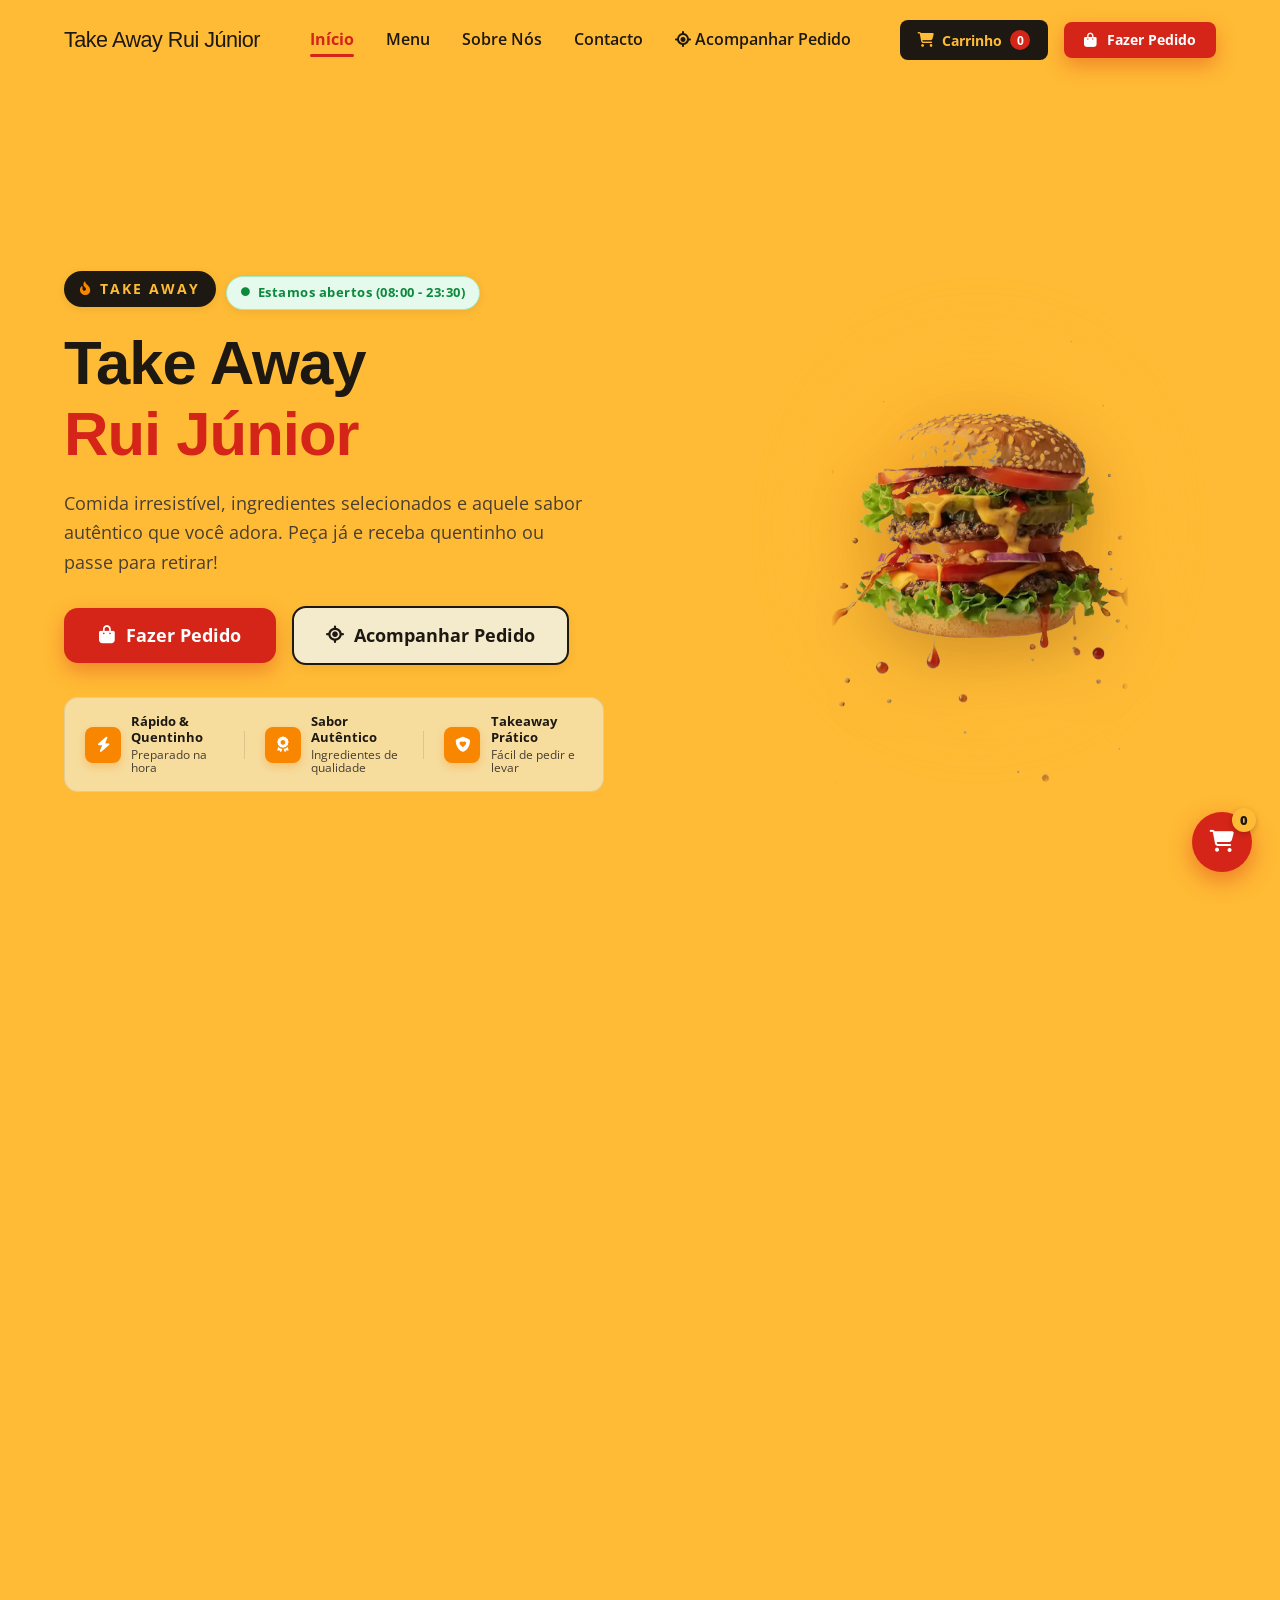
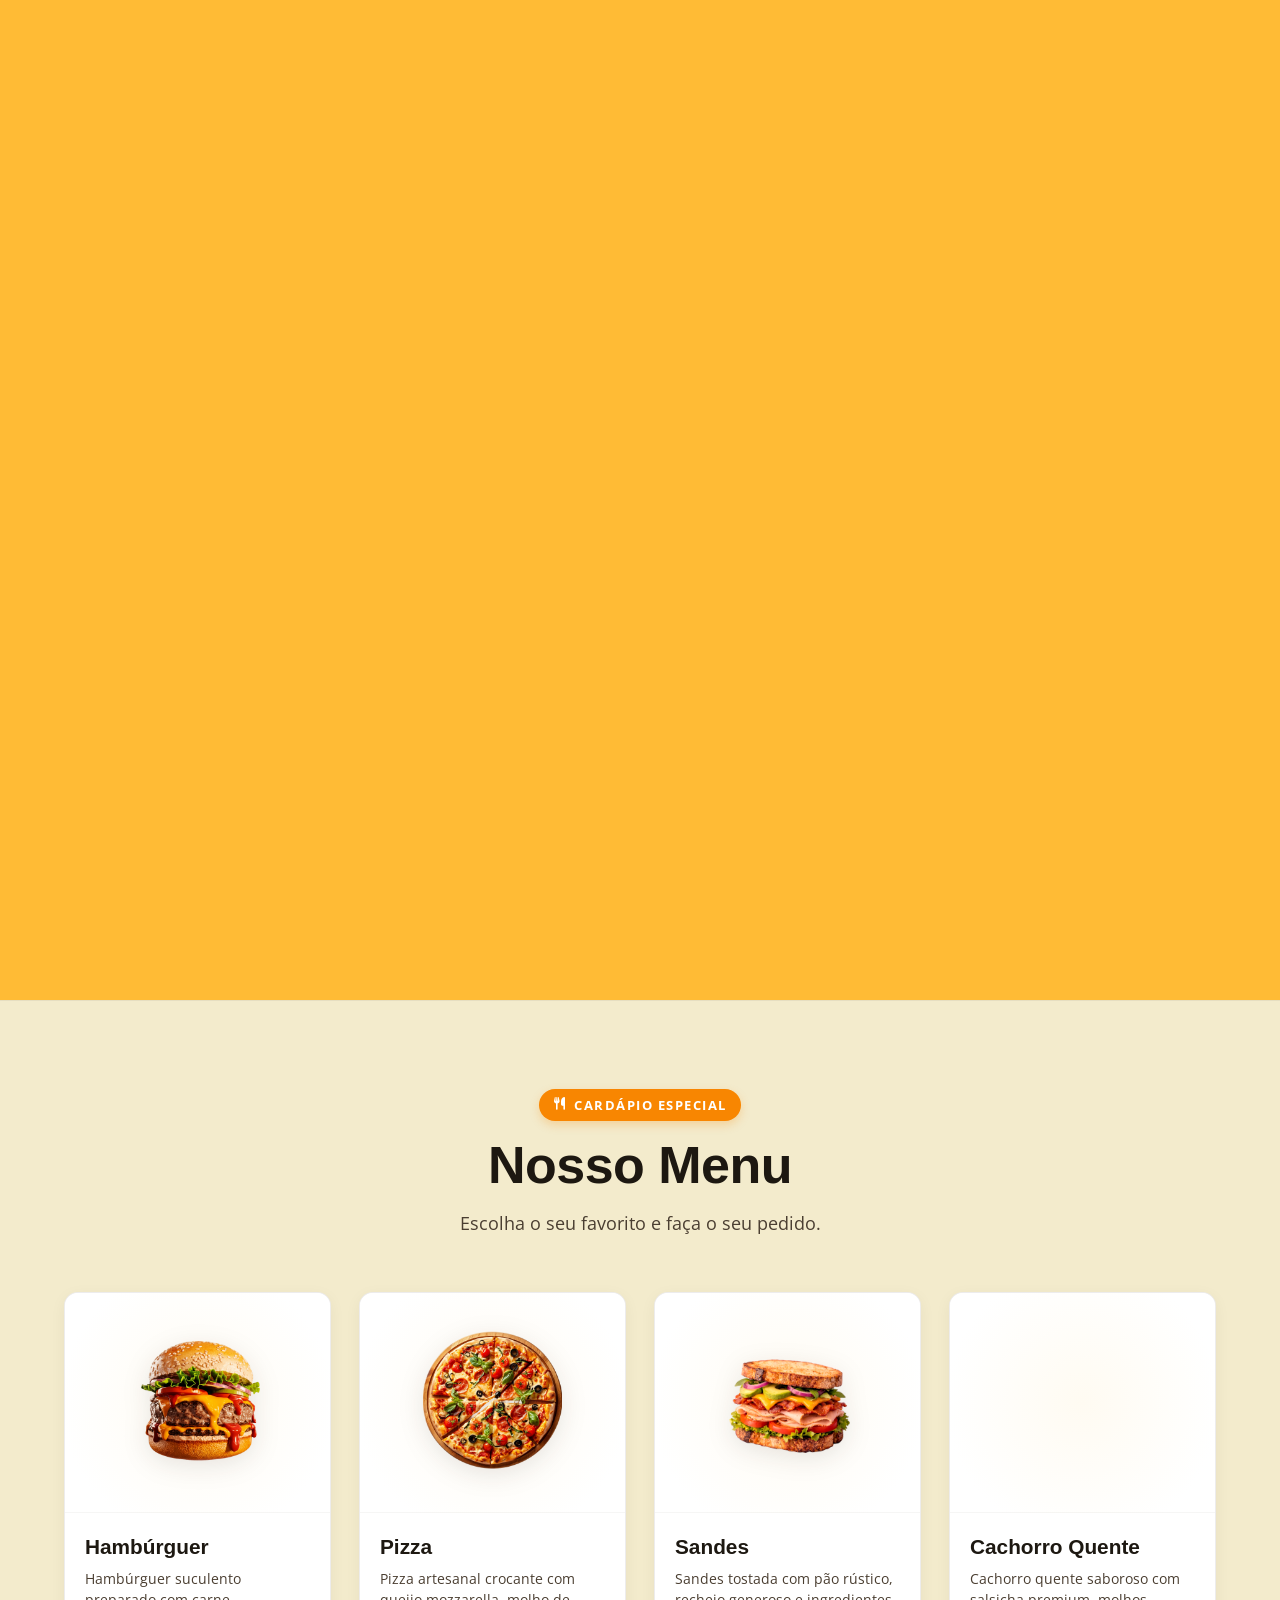
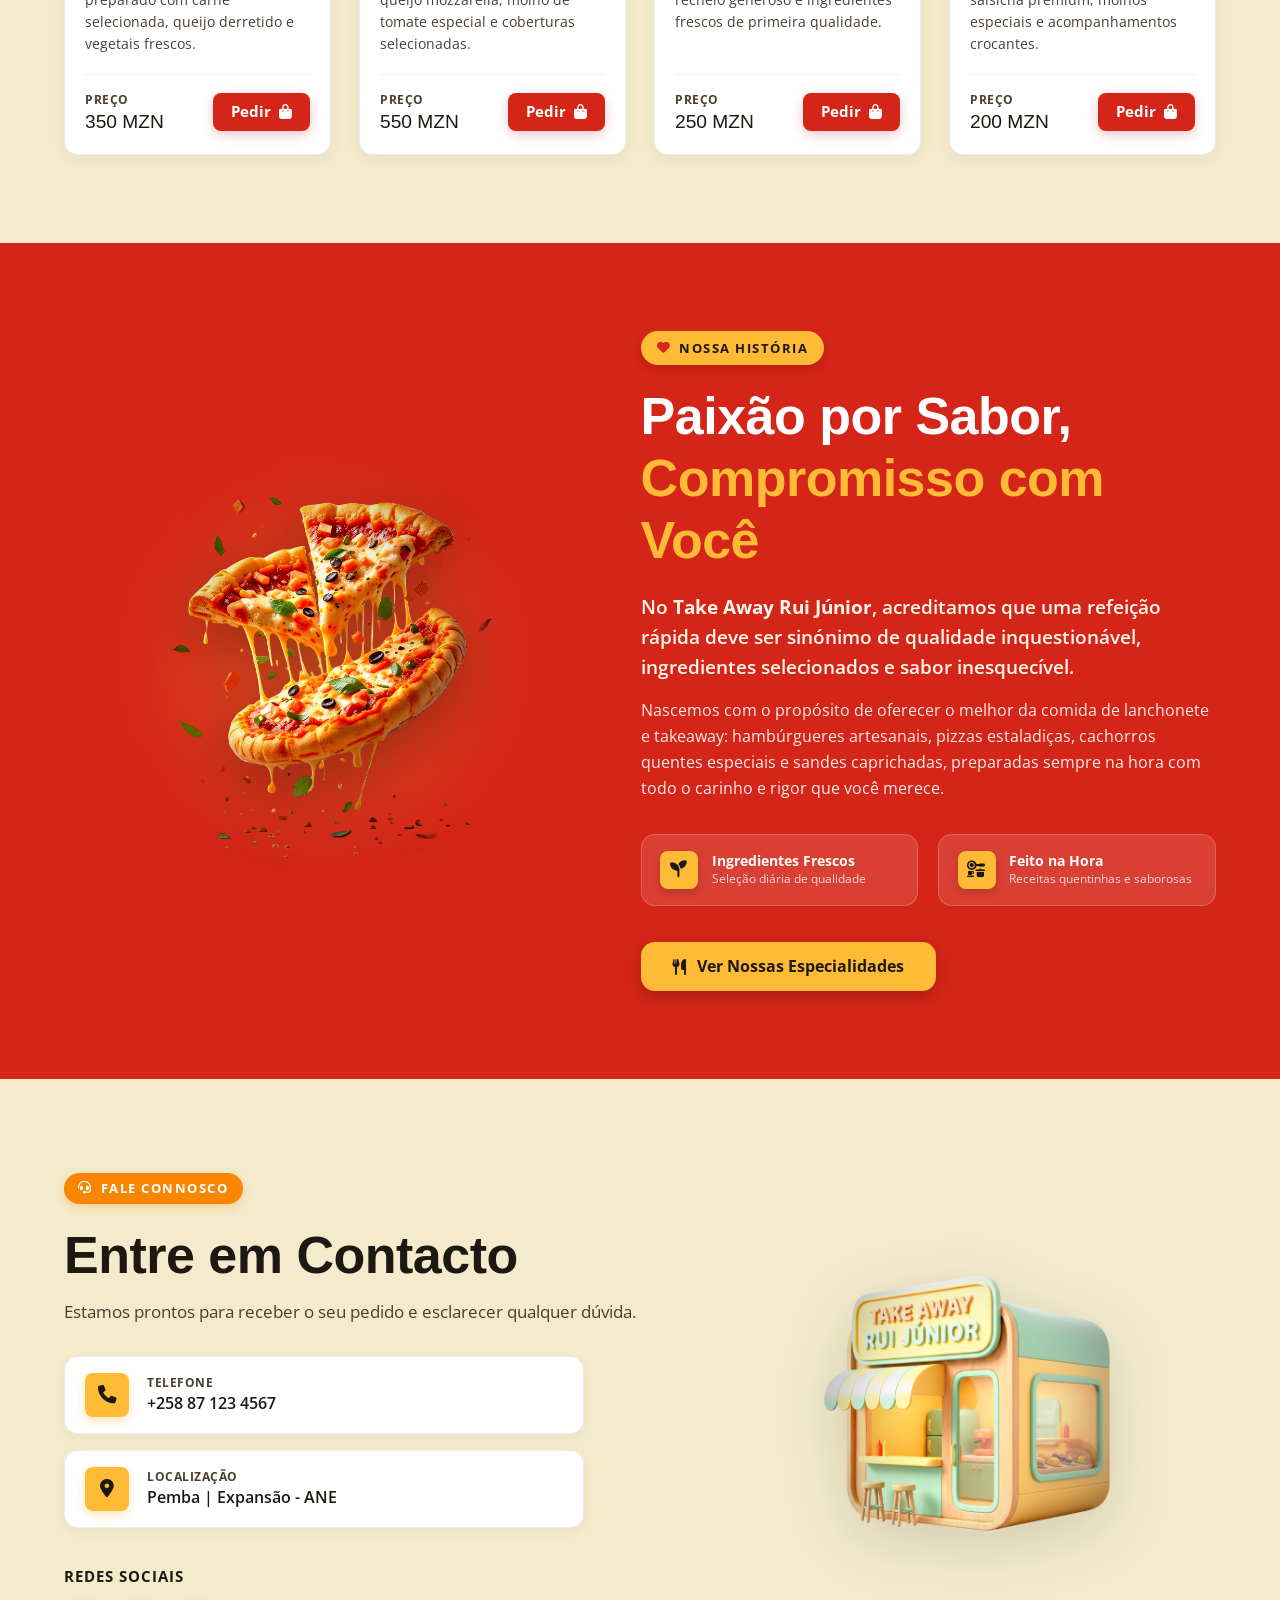
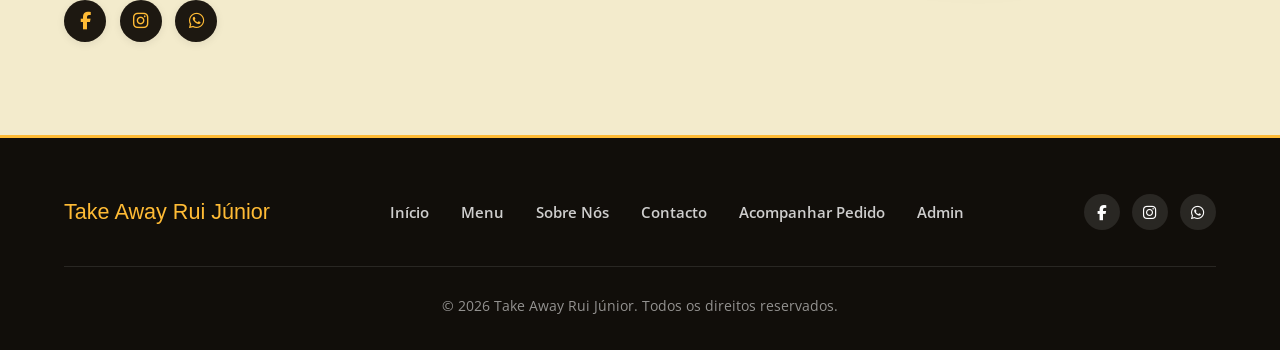
<file: index.html>
<!DOCTYPE html>
<html lang="pt">
<head>
  <meta charset="UTF-8">
  <meta name="viewport" content="width=device-width, initial-scale=1.0">
  <meta http-equiv="X-UA-Compatible" content="ie=edge">
  
  <!-- SEO Meta Tags -->
  <title>Take Away Rui Júnior | Sabor Autêntico e Rápido</title>
  <meta name="description" content="Descubra o melhor takeaway com comida deliciosa, ingredientes frescos e atendimento rápido no Take Away Rui Júnior. Faça já o seu pedido!">
  <meta name="keywords" content="takeaway, lanchonete, comida rápida, hambúrguer, Take Away Rui Júnior, pedidos">
  <meta name="author" content="Take Away Rui Júnior">
  
  <!-- Open Graph / Redes Sociais -->
  <meta property="og:type" content="website">
  <meta property="og:title" content="Take Away Rui Júnior | Sabor Autêntico e Rápido">
  <meta property="og:description" content="Comida irresistível, rápida e apetecível. Peça já no Take Away Rui Júnior!">
  <meta property="og:image" content="assets/imgs/banner.png">
  
  <!-- Google Fonts: Slackey (Títulos) & Open Sans (Textos) -->
  <link rel="preconnect" href="https://fonts.googleapis.com">
  <link rel="preconnect" href="https://fonts.gstatic.com" crossorigin>
  <link href="https://fonts.googleapis.com/css2?family=Open+Sans:ital,wght@0,400;0,600;0,700;1,400&family=Slackey&display=swap" rel="stylesheet">
  
  <!-- Font Awesome 6 -->
  <link rel="stylesheet" href="https://cdnjs.cloudflare.com/ajax/libs/font-awesome/6.5.1/css/all.min.css" integrity="sha512-DTOQO9RWCH3ppGqcWaEA1BIZOC6xxalwEsw9c2QQeAIftl+Vegovlnee1c9QX4TctnWMn13TZye+giMm8e2LwA==" crossorigin="anonymous" referrerpolicy="no-referrer" />
  
  <!-- Estilos Principais -->
  <link rel="stylesheet" href="css/style.css">
</head>
<body>

  <!-- ============================================== -->
  <!-- HEADER / NAVBAR                                -->
  <!-- ============================================== -->
  <header class="site-header" id="header">
    <div class="container nav-container">
      
      <!-- Brand Logo -->
      <a href="#hero" class="brand-logo" id="navLogo" aria-label="Take Away Rui Júnior - Início">
        <span class="brand-text">Take Away Rui Júnior</span>
      </a>

      <!-- Desktop Navigation -->
      <nav class="desktop-nav" aria-label="Navegação Principal">
        <ul class="nav-list">
          <li><a href="#hero" class="nav-link active">Início</a></li>
          <li><a href="#menu" class="nav-link">Menu</a></li>
          <li><a href="#sobre" class="nav-link">Sobre Nós</a></li>
          <li><a href="#contacto" class="nav-link">Contacto</a></li>
          <li><a href="#tracking" class="nav-link" data-track-open><i class="fa-solid fa-location-crosshairs"></i> Acompanhar Pedido</a></li>
        </ul>
      </nav>

      <!-- Header Actions / CTA, Carrinho & Mobile Toggle -->
      <div class="header-actions">
        
        <!-- Botão Carrinho Header -->
        <button type="button" class="header-cart-btn" data-cart-open aria-label="Abrir Carrinho de Compras">
          <i class="fa-solid fa-cart-shopping" aria-hidden="true"></i>
          <span>Carrinho</span>
          <span class="cart-badge-count" data-cart-count>0</span>
        </button>

        <a href="#menu" class="btn btn-primary btn-header" id="headerCta">
          <i class="fa-solid fa-bag-shopping" aria-hidden="true"></i>
          <span>Fazer Pedido</span>
        </a>

        <!-- Mobile Hamburger Button -->
        <button type="button" class="mobile-menu-toggle" id="menuToggle" aria-label="Abrir menu de navegação" aria-expanded="false" aria-controls="mobileNav">
          <span class="hamburger-box">
            <span class="hamburger-inner"></span>
          </span>
        </button>
      </div>

    </div>

    <!-- Mobile Drawer Navigation -->
    <div class="mobile-nav-overlay" id="mobileOverlay" aria-hidden="true"></div>
    <aside class="mobile-nav-drawer" id="mobileNav" aria-label="Menu Mobile" aria-hidden="true">
      <div class="mobile-nav-header">
        <span class="mobile-brand-title">Take Away Rui Júnior</span>
        <button type="button" class="mobile-close-btn" id="mobileCloseBtn" aria-label="Fechar menu de navegação">
          <i class="fa-solid fa-xmark" aria-hidden="true"></i>
        </button>
      </div>
      
      <nav class="mobile-nav-body">
        <ul class="mobile-nav-list">
          <li>
            <a href="#hero" class="mobile-nav-link active" data-nav-link>
              <i class="fa-solid fa-house" aria-hidden="true"></i>
              <span>Início</span>
            </a>
          </li>
          <li>
            <a href="#menu" class="mobile-nav-link" data-nav-link>
              <i class="fa-solid fa-utensils" aria-hidden="true"></i>
              <span>Menu</span>
            </a>
          </li>
          <li>
            <a href="#sobre" class="mobile-nav-link" data-nav-link>
              <i class="fa-solid fa-store" aria-hidden="true"></i>
              <span>Sobre Nós</span>
            </a>
          </li>
          <li>
            <a href="#contacto" class="mobile-nav-link" data-nav-link>
              <i class="fa-solid fa-phone" aria-hidden="true"></i>
              <span>Contacto</span>
            </a>
          </li>
          <li>
            <a href="#tracking" class="mobile-nav-link" data-track-open data-nav-link>
              <i class="fa-solid fa-location-crosshairs" aria-hidden="true"></i>
              <span>Acompanhar Pedido</span>
            </a>
          </li>
          <li>
            <a href="admin.html" class="mobile-nav-link" target="_blank">
              <i class="fa-solid fa-gear" aria-hidden="true"></i>
              <span>Painel Admin</span>
            </a>
          </li>
        </ul>
      </nav>

      <div class="mobile-nav-footer">
        <button type="button" class="btn btn-primary btn-block" data-cart-open data-nav-link>
          <i class="fa-solid fa-cart-shopping" aria-hidden="true"></i>
          <span>Ver Carrinho (<span data-cart-count>0</span>)</span>
        </button>
      </div>
    </aside>
  </header>

  <!-- ============================================== -->
  <!-- MAIN CONTENT                                   -->
  <!-- ============================================== -->
  <main id="main-content">

    <!-- ============================================== -->
    <!-- FASE 1: HERO SECTION COM ANIMAÇÃO NO SCROLL    -->
    <!-- ============================================== -->
    <div class="hero-scroll-wrapper" id="heroWrapper">
      <section class="hero-section" id="hero" aria-labelledby="heroMainTitle">
        
        <div class="container hero-container">
          
          <!-- Coluna Esquerda: Conteúdo Textual -->
          <div class="hero-content">
            
            <div class="hero-badge-wrapper" style="display: flex; gap: 0.65rem; align-items: center; flex-wrap: wrap;">
              <span class="hero-badge">
                <i class="fa-solid fa-fire-flame-curved" aria-hidden="true"></i>
                TAKE AWAY
              </span>
              <span class="store-status-badge is-open" data-store-status>
                <i class="fa-solid fa-circle"></i> Aberto Agora
              </span>
            </div>

            <h1 class="hero-title" id="heroMainTitle">
              Take Away <span class="title-highlight">Rui Júnior</span>
            </h1>

            <p class="hero-subtitle">
              Comida irresistível, ingredientes selecionados e aquele sabor autêntico que você adora. Peça já e receba quentinho ou passe para retirar!
            </p>

            <!-- Ações e CTAs -->
            <div class="hero-cta-group">
              <a href="#menu" class="btn btn-primary btn-hero-primary" id="heroPrimaryCta">
                <i class="fa-solid fa-bag-shopping" aria-hidden="true"></i>
                <span>Fazer Pedido</span>
              </a>
              <button type="button" class="btn btn-secondary btn-hero-secondary" data-track-open id="heroSecondaryCta">
                <i class="fa-solid fa-location-crosshairs" aria-hidden="true"></i>
                <span>Acompanhar Pedido</span>
              </button>
            </div>

            <!-- Destaques / Badges de Confiança -->
            <div class="hero-features" aria-label="Destaques do serviço">
              <div class="feature-item">
                <div class="feature-icon-wrapper">
                  <i class="fa-solid fa-bolt" aria-hidden="true"></i>
                </div>
                <div class="feature-text">
                  <strong>Rápido & Quentinho</strong>
                  <span>Preparado na hora</span>
                </div>
              </div>

              <div class="feature-divider" aria-hidden="true"></div>

              <div class="feature-item">
                <div class="feature-icon-wrapper">
                  <i class="fa-solid fa-award" aria-hidden="true"></i>
                </div>
                <div class="feature-text">
                  <strong>Sabor Autêntico</strong>
                  <span>Ingredientes de qualidade</span>
                </div>
              </div>

              <div class="feature-divider" aria-hidden="true"></div>

              <div class="feature-item">
                <div class="feature-icon-wrapper">
                  <i class="fa-solid fa-shield-heart" aria-hidden="true"></i>
                </div>
                <div class="feature-text">
                  <strong>Takeaway Prático</strong>
                  <span>Fácil de pedir e levar</span>
                </div>
              </div>
            </div>

          </div>

          <!-- Coluna Direita: Animação Transparente Controlada por Scroll (Sem Fundo) -->
          <div class="hero-visual">
            <div class="hero-visual-card">
              <div class="hero-glow" aria-hidden="true"></div>
              <canvas 
                id="heroScrollCanvas" 
                class="hero-canvas"
                width="960" 
                height="1708"
                aria-label="Animação transparente do hambúrguer Take Away Rui Júnior em alta definição"
              ></canvas>
            </div>
          </div>

        </div>
      </section>
    </div>

    <!-- ============================================== -->
    <!-- FASE 2: SECÇÃO DO MENU                         -->
    <!-- ============================================== -->
    <section class="menu-section" id="menu" aria-labelledby="menuTitle">
      <div class="container">
        
        <!-- Cabeçalho da Secção -->
        <div class="menu-header">
          <span class="menu-badge">
            <i class="fa-solid fa-utensils" aria-hidden="true"></i>
            Cardápio Especial
          </span>
          <h2 class="section-title" id="menuTitle">Nosso Menu</h2>
          <p class="section-subtitle">Escolha o seu favorito e faça o seu pedido.</p>
        </div>

        <!-- Grid de Produtos (Renderizada dinamicamente a partir do LocalStorage) -->
        <div class="menu-grid" role="list">
          <!-- Injetado via js/main.js -->
        </div>

      </div>
    </section>

    <!-- ============================================== -->
    <!-- FASE 3: SECÇÃO SOBRE NÓS                       -->
    <!-- ============================================== -->
    <section class="about-section" id="sobre" aria-labelledby="aboutTitle">
      <div class="container about-container">
        
        <!-- Coluna Esquerda: Imagem Sobre Nós -->
        <div class="about-visual">
          <div class="about-image-wrapper">
            <div class="about-glow" aria-hidden="true"></div>
            <img 
              src="assets/imgs/sobre nos/sobre nos.png" 
              alt="Fatias de pizza crocante artesanal com queijo derretido do Take Away Rui Júnior" 
              class="about-img"
              loading="lazy"
              decoding="async"
              width="580"
              height="580"
            >
          </div>
        </div>

        <!-- Coluna Direita: Conteúdo Textual -->
        <div class="about-content">
          <div class="about-badge-wrapper">
            <span class="about-badge">
              <i class="fa-solid fa-heart" aria-hidden="true"></i>
              Nossa História
            </span>
          </div>

          <h2 class="about-title" id="aboutTitle">
            Paixão por Sabor, <span class="about-highlight">Compromisso com Você</span>
          </h2>

          <p class="about-lead">
            No <strong>Take Away Rui Júnior</strong>, acreditamos que uma refeição rápida deve ser sinónimo de qualidade inquestionável, ingredientes selecionados e sabor inesquecível.
          </p>

          <p class="about-text">
            Nascemos com o propósito de oferecer o melhor da comida de lanchonete e takeaway: hambúrgueres artesanais, pizzas estaladiças, cachorros quentes especiais e sandes caprichadas, preparadas sempre na hora com todo o carinho e rigor que você merece.
          </p>

          <!-- Destaques de Qualidade Sobre Nós -->
          <div class="about-highlights">
            <div class="highlight-item">
              <div class="highlight-icon">
                <i class="fa-solid fa-seedling" aria-hidden="true"></i>
              </div>
              <div class="highlight-info">
                <strong>Ingredientes Frescos</strong>
                <span>Seleção diária de qualidade</span>
              </div>
            </div>

            <div class="highlight-item">
              <div class="highlight-icon">
                <i class="fa-solid fa-kitchen-set" aria-hidden="true"></i>
              </div>
              <div class="highlight-info">
                <strong>Feito na Hora</strong>
                <span>Receitas quentinhas e saborosas</span>
              </div>
            </div>
          </div>

          <div class="about-action">
            <a href="#menu" class="btn btn-about">
              <i class="fa-solid fa-utensils" aria-hidden="true"></i>
              <span>Ver Nossas Especialidades</span>
            </a>
          </div>

        </div>

      </div>
    </section>

    <!-- ============================================== -->
    <!-- FASE 4: SECÇÃO DE CONTACTO                     -->
    <!-- ============================================== -->
    <section class="contact-section" id="contacto" aria-labelledby="contactTitle">
      <div class="container contact-container">
        
        <!-- Coluna Esquerda: Informações & Redes Sociais -->
        <div class="contact-content">
          
          <div class="contact-badge-wrapper">
            <span class="contact-badge">
              <i class="fa-solid fa-headset" aria-hidden="true"></i>
              Fale Connosco
            </span>
          </div>

          <h2 class="section-title" id="contactTitle">Entre em Contacto</h2>
          <p class="contact-subtitle">Estamos prontos para receber o seu pedido e esclarecer qualquer dúvida.</p>

          <!-- Lista de Contactos -->
          <div class="contact-details-list">
            
            <div class="contact-item">
              <div class="contact-icon-box">
                <i class="fa-solid fa-phone" aria-hidden="true"></i>
              </div>
              <div class="contact-text-box">
                <span class="contact-label">Telefone</span>
                <a href="tel:+258871234567" class="contact-val">+258 87 123 4567</a>
              </div>
            </div>

            <div class="contact-item">
              <div class="contact-icon-box">
                <i class="fa-solid fa-location-dot" aria-hidden="true"></i>
              </div>
              <div class="contact-text-box">
                <span class="contact-label">Localização</span>
                <span class="contact-val">Pemba | Expansão - ANE</span>
              </div>
            </div>

          </div>

          <!-- Redes Sociais -->
          <div class="contact-social-wrapper">
            <h3 class="social-title">Redes Sociais</h3>
            <div class="social-links-group">
              <a href="#" class="social-link" aria-label="Aceder ao Facebook do Take Away Rui Júnior" target="_blank" rel="noopener noreferrer">
                <i class="fa-brands fa-facebook-f" aria-hidden="true"></i>
              </a>
              <a href="#" class="social-link" aria-label="Aceder ao Instagram do Take Away Rui Júnior" target="_blank" rel="noopener noreferrer">
                <i class="fa-brands fa-instagram" aria-hidden="true"></i>
              </a>
              <a href="#" class="social-link" aria-label="Conversar pelo WhatsApp do Take Away Rui Júnior" target="_blank" rel="noopener noreferrer">
                <i class="fa-brands fa-whatsapp" aria-hidden="true"></i>
              </a>
            </div>
          </div>

        </div>

        <!-- Coluna Direita: Imagem 3D da Loja -->
        <div class="contact-visual">
          <div class="contact-image-card">
            <div class="contact-glow" aria-hidden="true"></div>
            <img 
              src="assets/imgs/contacto/contacto.png" 
              alt="Espaço Take Away Rui Júnior - Ponto de atendimento acolhedor e moderno" 
              class="contact-img"
              loading="lazy"
              decoding="async"
              width="580"
              height="580"
            >
          </div>
        </div>

      </div>
    </section>

  </main>

  <!-- ============================================== -->
  <!-- 5. FOOTER                                      -->
  <!-- ============================================== -->
  <footer class="site-footer" id="footer">
    <div class="container footer-container">
      
      <div class="footer-top">
        <a href="#hero" class="footer-brand" aria-label="Take Away Rui Júnior - Início">
          <span class="footer-brand-title">Take Away Rui Júnior</span>
        </a>

        <!-- Links Rápidos -->
        <nav class="footer-nav" aria-label="Navegação do Rodapé">
          <ul class="footer-nav-list">
            <li><a href="#hero" class="footer-link">Início</a></li>
            <li><a href="#menu" class="footer-link">Menu</a></li>
            <li><a href="#sobre" class="footer-link">Sobre Nós</a></li>
            <li><a href="#contacto" class="footer-link">Contacto</a></li>
            <li><a href="#tracking" class="footer-link" data-track-open>Acompanhar Pedido</a></li>
            <li><a href="admin.html" class="footer-link" target="_blank">Admin</a></li>
          </ul>
        </nav>

        <!-- Redes Sociais no Rodapé -->
        <div class="footer-socials">
          <a href="#" class="footer-social-link" aria-label="Facebook" target="_blank" rel="noopener noreferrer">
            <i class="fa-brands fa-facebook-f" aria-hidden="true"></i>
          </a>
          <a href="#" class="footer-social-link" aria-label="Instagram" target="_blank" rel="noopener noreferrer">
            <i class="fa-brands fa-instagram" aria-hidden="true"></i>
          </a>
          <a href="#" class="footer-social-link" aria-label="WhatsApp" target="_blank" rel="noopener noreferrer">
            <i class="fa-brands fa-whatsapp" aria-hidden="true"></i>
          </a>
        </div>
      </div>

      <div class="footer-bottom">
        <p class="copyright-text">
          &copy; 2026 Take Away Rui Júnior. Todos os direitos reservados.
        </p>
      </div>

    </div>
  </footer>

  <!-- ============================================== -->
  <!-- BOTÃO FLUTUANTE DO CARRINHO                    -->
  <!-- ============================================== -->
  <button type="button" class="floating-cart-btn" data-cart-open aria-label="Abrir Carrinho">
    <i class="fa-solid fa-cart-shopping"></i>
    <span class="floating-cart-badge" data-cart-count>0</span>
  </button>

  <!-- ============================================== -->
  <!-- DRAWER DO CARRINHO                             -->
  <!-- ============================================== -->
  <div class="cart-overlay" id="cartOverlay" aria-hidden="true"></div>
  <aside class="cart-drawer" id="cartDrawer" aria-label="Carrinho de Compras" aria-hidden="true">
    <div class="cart-header">
      <h3 class="cart-title">
        <i class="fa-solid fa-cart-shopping"></i>
        <span>Seu Carrinho</span>
      </h3>
      <button type="button" class="cart-close-btn" id="cartCloseBtn" aria-label="Fechar Carrinho">&times;</button>
    </div>

    <div class="cart-body">
      
      <!-- Estado Vazio -->
      <div class="cart-empty-state" id="cartEmptyState">
        <div class="cart-empty-icon">
          <i class="fa-solid fa-bag-shopping"></i>
        </div>
        <h4>O seu carrinho está vazio</h4>
        <p>Explore o nosso delicioso cardápio e adicione os seus pratos favoritos!</p>
        <button type="button" class="btn btn-primary" id="cartContinueBtn">Ver Cardápio</button>
      </div>

      <!-- Lista de Itens -->
      <div class="cart-items-list" id="cartItemsList">
        <!-- Renderizado dinamicamente via js/cart.js -->
      </div>

    </div>

    <!-- Rodapé do Carrinho com Totais -->
    <div class="cart-footer" id="cartFooter" style="display: none;">
      <div class="cart-total-row">
        <span class="cart-total-label">Total do Pedido:</span>
        <span class="cart-total-value" id="cartTotalPrice">0 MZN</span>
      </div>
      <div class="cart-actions">
        <button type="button" class="btn btn-primary btn-block" id="cartCheckoutBtn">
          <span>Finalizar Pedido</span>
          <i class="fa-solid fa-arrow-right"></i>
        </button>
      </div>
    </div>
  </aside>

  <!-- ============================================== -->
  <!-- MODAL DE CHECKOUT                              -->
  <!-- ============================================== -->
  <div class="modal-overlay" id="checkoutModal" aria-hidden="true">
    <div class="modal-card">
      <div class="modal-header">
        <h3 class="modal-title">Finalizar Pedido</h3>
        <button type="button" class="modal-close-btn" id="checkoutCloseBtn" aria-label="Fechar">&times;</button>
      </div>

      <div class="modal-body">
        
        <!-- Resumo do Pedido -->
        <div class="checkout-summary-box">
          <h4 style="font-size: 0.95rem; margin-bottom: 0.5rem; font-weight: 700;">Resumo da Escolha:</h4>
          <div id="checkoutSummaryItems"></div>
          <div class="checkout-summary-total">
            <span>Total a Pagar:</span>
            <span id="checkoutSummaryTotal" style="color: var(--color-cta-red);">0 MZN</span>
          </div>
        </div>

        <form id="checkoutForm">
          
          <div class="form-group">
            <label class="form-label" for="checkoutNome">Seu Nome Completo *</label>
            <input type="text" class="form-input" id="checkoutNome" placeholder="Ex: Maria Fernandes" required>
          </div>

          <div class="form-group">
            <label class="form-label" for="checkoutTelefone">Telefone / WhatsApp *</label>
            <input type="tel" class="form-input" id="checkoutTelefone" placeholder="+258 8X XXX XXXX" required>
          </div>

          <div class="form-group">
            <label class="form-label">Tipo de Pedido *</label>
            <div class="order-type-selector">
              <label class="order-type-option is-selected" id="optTypeTakeaway">
                <input type="radio" name="checkoutTipoPedido" value="takeaway" checked>
                <div class="order-type-icon"><i class="fa-solid fa-bag-shopping"></i></div>
                <div class="order-type-info">
                  <strong>Takeaway</strong>
                  <span>Levantar no local</span>
                </div>
              </label>

              <label class="order-type-option" id="optTypeDelivery">
                <input type="radio" name="checkoutTipoPedido" value="delivery">
                <div class="order-type-icon"><i class="fa-solid fa-motorcycle"></i></div>
                <div class="order-type-info">
                  <strong>Entrega</strong>
                  <span>Ao domicílio</span>
                </div>
              </label>
            </div>
          </div>

          <!-- Secção Dinâmica de Entrega ao Domicílio (Expandida se "Entrega" for selecionado) -->
          <div class="delivery-details-card" id="deliveryDetailsCard" style="display: none;">
            <div class="delivery-header-title">
              <i class="fa-solid fa-location-dot"></i>
              <span>Localização e Morada de Entrega</span>
            </div>

            <!-- Botão de Obtenção de Localização GPS -->
            <div class="form-group" style="margin-bottom: 0.85rem;">
              <button type="button" class="btn-location-gps" id="btnGetGpsLocation">
                <i class="fa-solid fa-crosshairs"></i>
                <span id="btnGpsText">Obter Minha Localização Atual (GPS)</span>
              </button>
              <div class="location-status-badge" id="locationStatusBadge" style="display: none;"></div>
              <!-- Inputs ocultos para coordenadas -->
              <input type="hidden" id="deliveryLatitude" value="">
              <input type="hidden" id="deliveryLongitude" value="">
            </div>

            <!-- Morada / Bairro -->
            <div class="form-group" style="margin-bottom: 0.75rem;">
              <label class="form-label" for="deliveryAddress">Bairro / Rua / Número da Casa *</label>
              <input type="text" class="form-input" id="deliveryAddress" placeholder="Ex: Bairro Central, Av. 24 de Julho, Prédio 12, Apto 3">
            </div>

            <!-- Ponto de Referência -->
            <div class="form-group" style="margin-bottom: 0;">
              <label class="form-label" for="deliveryReference">Ponto de Referência (Opcional)</label>
              <input type="text" class="form-input" id="deliveryReference" placeholder="Ex: Próximo à bomba Petromoc / Portão azul">
            </div>
          </div>

          <div class="form-group">
            <label class="form-label">Forma de Pagamento *</label>
            <div class="payment-options-grid">
              <label class="payment-option-label">
                <input type="radio" name="checkoutPagamento" value="Dinheiro" checked>
                <i class="fa-solid fa-money-bill-wave"></i>
                <span>Dinheiro</span>
              </label>

              <label class="payment-option-label">
                <input type="radio" name="checkoutPagamento" value="M-Pesa">
                <i class="fa-solid fa-mobile-screen"></i>
                <span>M-Pesa</span>
              </label>

              <label class="payment-option-label">
                <input type="radio" name="checkoutPagamento" value="e-Mola">
                <i class="fa-solid fa-wallet"></i>
                <span>e-Mola</span>
              </label>

              <label class="payment-option-label">
                <input type="radio" name="checkoutPagamento" value="Cartão POS">
                <i class="fa-solid fa-credit-card"></i>
                <span>Cartão</span>
              </label>

              <label class="payment-option-label">
                <input type="radio" name="checkoutPagamento" value="Outro">
                <i class="fa-solid fa-ellipsis"></i>
                <span>Outro</span>
              </label>
            </div>
          </div>

          <div class="form-group">
            <label class="form-label" for="checkoutObs">Observações (Opcional)</label>
            <textarea class="form-textarea" id="checkoutObs" placeholder="Ex: Sem cebola, molho à parte, etc."></textarea>
          </div>

          <button type="submit" class="btn btn-primary btn-block" style="padding: 1rem; font-size: 1.05rem;">
            <span>Confirmar Pedido</span>
            <i class="fa-solid fa-circle-check"></i>
          </button>
        </form>

      </div>
    </div>
  </div>

  <!-- ============================================== -->
  <!-- MODAL DE CONFIRMAÇÃO                           -->
  <!-- ============================================== -->
  <div class="modal-overlay" id="confirmationModal" aria-hidden="true">
    <div class="modal-card">
      <div class="modal-body confirmation-content">
        <div class="confirm-icon-box">
          <i class="fa-solid fa-check"></i>
        </div>

        <h3 class="confirm-title">Pedido Realizado com Sucesso!</h3>
        <p class="confirm-msg">A sua solicitação foi registada e já está a ser processada pela nossa equipa.</p>

        <span class="confirm-order-id-badge" id="confirmOrderId">#BG-1001</span>

        <div class="confirm-details-card">
          <div style="display: flex; justify-content: space-between; margin-bottom: 0.5rem;">
            <span>Cliente: <strong id="confirmClientName">Cliente</strong></span>
            <span>Tel: <strong id="confirmClientTel">+258...</strong></span>
          </div>
          <div style="display: flex; justify-content: space-between; margin-bottom: 0.5rem;">
            <span>Tipo: <strong id="confirmOrderType">Takeaway</strong></span>
            <span>Estado: <strong style="color: #0284c7;">NOVO</strong></span>
          </div>
          <div style="display: flex; justify-content: space-between; margin-bottom: 0.75rem;">
            <span>Pagamento: <strong id="confirmPaymentMethod">M-Pesa</strong></span>
          </div>

          <!-- Dados de Entrega (se aplicável) -->
          <div id="confirmDeliveryBox" style="display: none; background: #fff8eb; border: 1px dashed rgba(248, 134, 1, 0.4); border-radius: 6px; padding: 0.5rem 0.75rem; margin-bottom: 0.75rem; font-size: 0.85rem;">
            <div style="font-weight: 700; color: #b45309; margin-bottom: 0.25rem;">
              <i class="fa-solid fa-motorcycle"></i> Entrega ao Domicílio
            </div>
            <div id="confirmDeliveryAddress"></div>
            <div id="confirmDeliveryMapsLink" style="margin-top: 0.25rem;"></div>
          </div>
          
          <div id="confirmOrderItems" style="border-top: 1px dashed rgba(29, 24, 17, 0.15); padding-top: 0.5rem;"></div>
          
          <div style="display: flex; justify-content: space-between; margin-top: 0.75rem; font-weight: 700; font-size: 1.05rem;">
            <span>Total:</span>
            <span id="confirmOrderTotal" style="color: var(--color-cta-red);">0 MZN</span>
          </div>
        </div>

        <div class="confirm-actions">
          <button type="button" class="btn btn-secondary btn-block" id="confirmationCloseBtn">Fechar</button>
          <button type="button" class="btn btn-primary btn-block" id="confirmTrackOrderBtn">
            <i class="fa-solid fa-location-crosshairs"></i> Acompanhar Pedido
          </button>
        </div>
      </div>
    </div>
  </div>

  <!-- ============================================== -->
  <!-- MODAL DE ACOMPANHAMENTO DE PEDIDOS             -->
  <!-- ============================================== -->
  <div class="modal-overlay" id="trackingModal" aria-hidden="true">
    <div class="modal-card">
      <div class="modal-header">
        <h3 class="modal-title">Acompanhar Pedido</h3>
        <button type="button" class="modal-close-btn" id="trackingCloseBtn" aria-label="Fechar">&times;</button>
      </div>

      <div class="modal-body">
        <p style="font-size: 0.95rem; color: var(--color-dark-subtle); margin-bottom: 1rem;">
          Digite o código do seu pedido (ex: <strong>BG-1001</strong>) para consultar o estado em tempo real:
        </p>

        <div class="tracking-search-bar">
          <input type="text" class="form-input" id="trackingInput" placeholder="Ex: BG-1001 ou #BG-1001">
          <button type="button" class="btn btn-primary" id="trackingSearchBtn">
            <i class="fa-solid fa-magnifying-glass"></i> Consultar
          </button>
        </div>

        <div id="trackingResultBox" style="display: none;">
          <!-- Stepper e detalhes gerados via js/tracking.js -->
        </div>
      </div>
    </div>
  </div>

  <!-- Container de Toasts -->
  <div class="toast-container" id="toastContainer" aria-live="polite" aria-atomic="true"></div>

  <!-- Scripts Modulares -->
  <script src="js/data.js"></script>
  <script src="js/storage.js"></script>
  <script src="js/toast.js"></script>
  <script src="js/cart.js"></script>
  <script src="js/checkout.js"></script>
  <script src="js/tracking.js"></script>
  <script src="js/main.js"></script>
</body>
</html>
</file>
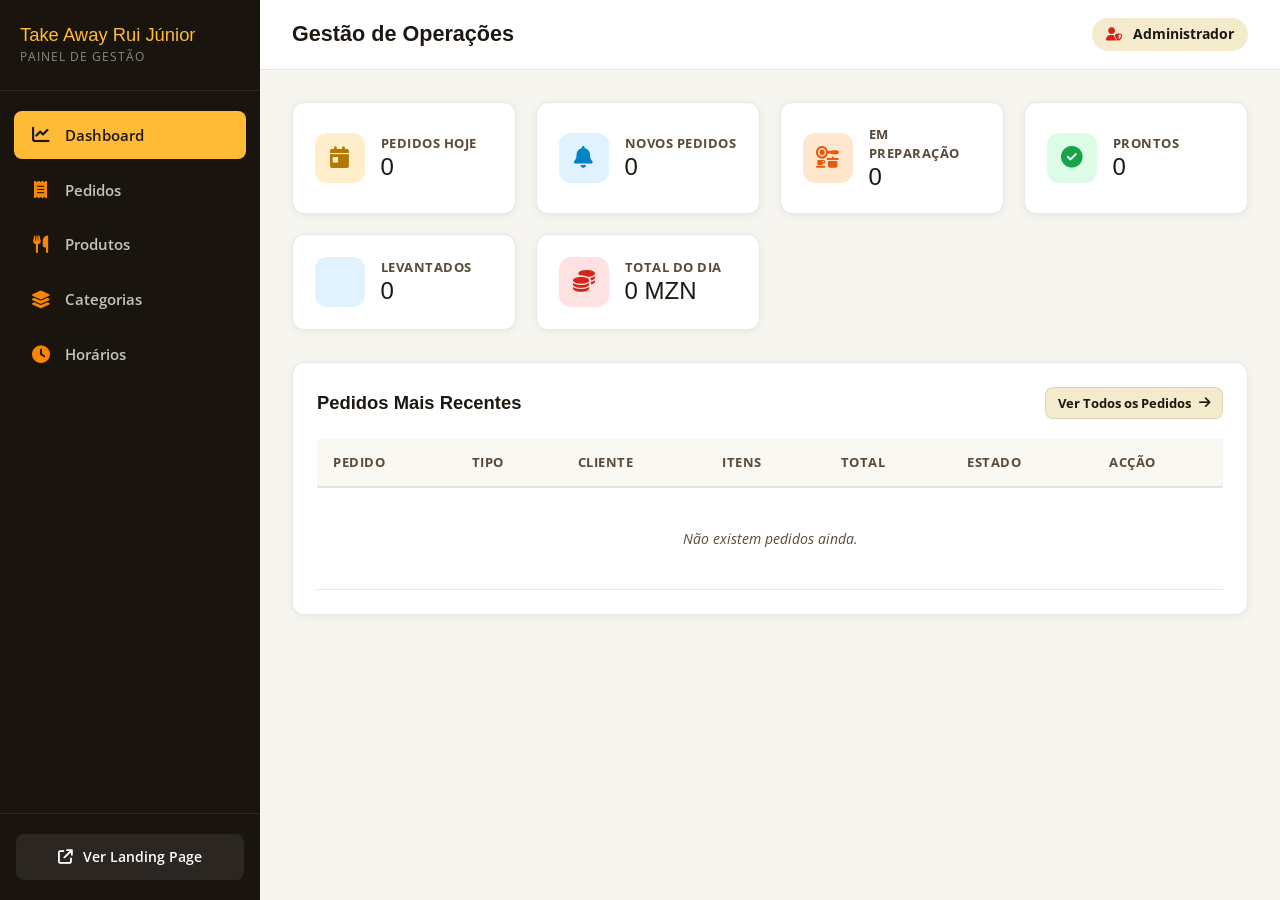
<file: admin.html>
<!DOCTYPE html>
<html lang="pt">
<head>
  <meta charset="UTF-8">
  <meta name="viewport" content="width=device-width, initial-scale=1.0">
  <meta http-equiv="X-UA-Compatible" content="ie=edge">
  
  <title>Painel Administrativo | Take Away Rui Júnior</title>
  
  <!-- Google Fonts: Slackey & Open Sans -->
  <link rel="preconnect" href="https://fonts.googleapis.com">
  <link rel="preconnect" href="https://fonts.gstatic.com" crossorigin>
  <link href="https://fonts.googleapis.com/css2?family=Open+Sans:ital,wght@0,400;0,600;0,700;1,400&family=Slackey&display=swap" rel="stylesheet">
  
  <!-- Font Awesome 6 -->
  <link rel="stylesheet" href="https://cdnjs.cloudflare.com/ajax/libs/font-awesome/6.5.1/css/all.min.css" integrity="sha512-DTOQO9RWCH3ppGqcWaEA1BIZOC6xxalwEsw9c2QQeAIftl+Vegovlnee1c9QX4TctnWMn13TZye+giMm8e2LwA==" crossorigin="anonymous" referrerpolicy="no-referrer" />
  
  <!-- Estilos do Admin -->
  <link rel="stylesheet" href="css/admin.css">
</head>
<body>

  <div class="admin-layout">
    
    <!-- Overlay Mobile -->
    <div class="admin-sidebar-overlay" id="adminSidebarOverlay"></div>

    <!-- Sidebar -->
    <aside class="admin-sidebar" id="adminSidebar">
      <div class="admin-sidebar-header">
        <div class="admin-brand">
          <span class="admin-brand-title">Take Away Rui Júnior</span>
          <span class="admin-brand-sub">Painel de Gestão</span>
        </div>
      </div>

      <nav class="admin-nav" aria-label="Navegação do Painel">
        <a href="#dashboard" class="admin-nav-item is-active" data-admin-view="dashboard">
          <i class="fa-solid fa-chart-line" aria-hidden="true"></i>
          <span>Dashboard</span>
        </a>
        <a href="#pedidos" class="admin-nav-item" data-admin-view="orders">
          <i class="fa-solid fa-receipt" aria-hidden="true"></i>
          <span>Pedidos</span>
        </a>
        <a href="#produtos" class="admin-nav-item" data-admin-view="products">
          <i class="fa-solid fa-utensils" aria-hidden="true"></i>
          <span>Produtos</span>
        </a>
        <a href="#categorias" class="admin-nav-item" data-admin-view="categories">
          <i class="fa-solid fa-layer-group" aria-hidden="true"></i>
          <span>Categorias</span>
        </a>
        <a href="#horarios" class="admin-nav-item" data-admin-view="hours">
          <i class="fa-solid fa-clock" aria-hidden="true"></i>
          <span>Horários</span>
        </a>
      </nav>

      <div class="admin-sidebar-footer">
        <a href="index.html" class="btn-view-site" target="_blank">
          <i class="fa-solid fa-arrow-up-right-from-square" aria-hidden="true"></i>
          <span>Ver Landing Page</span>
        </a>
      </div>
    </aside>

    <!-- Main Content -->
    <div class="admin-main">
      
      <!-- Topbar -->
      <header class="admin-topbar">
        <div class="topbar-left">
          <button type="button" class="admin-mobile-toggle" id="adminSidebarToggle" aria-label="Menu Lateral">
            <i class="fa-solid fa-bars"></i>
          </button>
          <h1 class="topbar-page-title" id="adminPageTitle">Gestão de Operações</h1>
        </div>

        <div class="topbar-right">
          <div class="admin-user-pill">
            <i class="fa-solid fa-user-shield"></i>
            <span>Administrador</span>
          </div>
        </div>
      </header>

      <!-- Content Views -->
      <main class="admin-content-body">
        
        <!-- ============================================== -->
        <!-- VIEW 1: DASHBOARD                              -->
        <!-- ============================================== -->
        <section class="admin-view-section" id="view-dashboard">
          
          <!-- Grid de Métricas -->
          <div class="dashboard-stats-grid">
            <div class="stat-card">
              <div class="stat-icon-box stat-icon-yellow">
                <i class="fa-solid fa-calendar-day"></i>
              </div>
              <div class="stat-info">
                <span class="stat-label">Pedidos Hoje</span>
                <span class="stat-value" id="statTodayOrders">0</span>
              </div>
            </div>

            <div class="stat-card">
              <div class="stat-icon-box stat-icon-blue">
                <i class="fa-solid fa-bell"></i>
              </div>
              <div class="stat-info">
                <span class="stat-label">Novos Pedidos</span>
                <span class="stat-value" id="statNewOrders">0</span>
              </div>
            </div>

            <div class="stat-card">
              <div class="stat-icon-box stat-icon-orange">
                <i class="fa-solid fa-kitchen-set"></i>
              </div>
              <div class="stat-info">
                <span class="stat-label">Em Preparação</span>
                <span class="stat-value" id="statPrepOrders">0</span>
              </div>
            </div>

            <div class="stat-card">
              <div class="stat-icon-box stat-icon-green">
                <i class="fa-solid fa-circle-check"></i>
              </div>
              <div class="stat-info">
                <span class="stat-label">Prontos</span>
                <span class="stat-value" id="statReadyOrders">0</span>
              </div>
            </div>

            <div class="stat-card">
              <div class="stat-icon-box stat-icon-blue">
                <i class="fa-solid fa-bag-check"></i>
              </div>
              <div class="stat-info">
                <span class="stat-label">Levantados</span>
                <span class="stat-value" id="statPickedUpOrders">0</span>
              </div>
            </div>

            <div class="stat-card">
              <div class="stat-icon-box stat-icon-red">
                <i class="fa-solid fa-coins"></i>
              </div>
              <div class="stat-info">
                <span class="stat-label">Total do Dia</span>
                <span class="stat-value" id="statTodayRevenue">0 MZN</span>
              </div>
            </div>
          </div>

          <!-- Tabela de Pedidos Recentes -->
          <div class="admin-card">
            <div class="admin-card-header">
              <h2 class="admin-card-title">Pedidos Mais Recentes</h2>
              <button type="button" class="btn btn-sm btn-secondary" onclick="document.querySelector('[data-admin-view=\'orders\']').click()">
                Ver Todos os Pedidos <i class="fa-solid fa-arrow-right"></i>
              </button>
            </div>

            <div class="table-responsive">
              <table class="admin-table">
                <thead>
                  <tr>
                    <th>Pedido</th>
                    <th>Tipo</th>
                    <th>Cliente</th>
                    <th>Itens</th>
                    <th>Total</th>
                    <th>Estado</th>
                    <th>Acção</th>
                  </tr>
                </thead>
                <tbody id="dashRecentOrdersList">
                  <!-- Gerado dinamicamente via JS -->
                </tbody>
              </table>
            </div>
          </div>

        </section>

        <!-- ============================================== -->
        <!-- VIEW 2: PEDIDOS                                -->
        <!-- ============================================== -->
        <section class="admin-view-section" id="view-orders">
          
          <div class="admin-card">
            
            <div class="admin-toolbar">
              <!-- Filtros de Estado -->
              <div class="order-filter-tabs">
                <button type="button" class="filter-tab-btn is-active" data-order-filter="ALL">Todos</button>
                <button type="button" class="filter-tab-btn" data-order-filter="NOVO">Novos</button>
                <button type="button" class="filter-tab-btn" data-order-filter="CONFIRMADO">Confirmados</button>
                <button type="button" class="filter-tab-btn" data-order-filter="EM_PREPARACAO">Em Preparação</button>
                <button type="button" class="filter-tab-btn" data-order-filter="PRONTO">Prontos</button>
                <button type="button" class="filter-tab-btn" data-order-filter="LEVANTADO">Levantados</button>
                <button type="button" class="filter-tab-btn" data-order-filter="CANCELADO">Cancelados</button>
              </div>

              <!-- Busca -->
              <div class="search-box-wrapper">
                <i class="fa-solid fa-magnifying-glass"></i>
                <input type="text" id="adminOrderSearchInput" placeholder="Buscar por número, cliente ou tel...">
              </div>
            </div>

            <!-- Tabela Principal de Pedidos -->
            <div class="table-responsive">
              <table class="admin-table">
                <thead>
                  <tr>
                    <th>Pedido</th>
                    <th>Tipo</th>
                    <th>Cliente</th>
                    <th>Itens</th>
                    <th>Total</th>
                    <th>Pagamento</th>
                    <th>Estado</th>
                    <th>Acção</th>
                  </tr>
                </thead>
                <tbody id="adminOrdersTableBody">
                  <!-- Gerado dinamicamente via JS -->
                </tbody>
              </table>
            </div>

          </div>

        </section>

        <!-- ============================================== -->
        <!-- VIEW 3: PRODUTOS                               -->
        <!-- ============================================== -->
        <section class="admin-view-section" id="view-products">
          
          <div class="admin-card">
            <div class="admin-card-header">
              <h2 class="admin-card-title">Cardápio de Produtos</h2>
              <button type="button" class="btn btn-primary" id="adminAddProductBtn">
                <i class="fa-solid fa-plus"></i> Adicionar Produto
              </button>
            </div>

            <div class="admin-products-grid" id="adminProductsGrid">
              <!-- Gerado dinamicamente via JS -->
            </div>
          </div>

        </section>

        <!-- ============================================== -->
        <!-- VIEW 4: CATEGORIAS                             -->
        <!-- ============================================== -->
        <section class="admin-view-section" id="view-categories">
          
          <div class="categories-container">
            
            <!-- Formulário Nova Categoria -->
            <div class="admin-card">
              <h2 class="admin-card-title" style="margin-bottom: 1.25rem;">Adicionar Categoria</h2>
              <form id="adminCategoryForm">
                <div class="form-group" style="margin-bottom: 1.25rem;">
                  <label class="form-label" for="adminCategoryNameInput">Nome da Categoria</label>
                  <input type="text" class="form-input" id="adminCategoryNameInput" placeholder="Ex: Sobremesas, Bebidas..." required>
                </div>
                <button type="submit" class="btn btn-primary">
                  <i class="fa-solid fa-plus"></i> Salvar Categoria
                </button>
              </form>
            </div>

            <!-- Lista de Categorias -->
            <div class="admin-card">
              <h2 class="admin-card-title" style="margin-bottom: 1.25rem;">Categorias Ativas</h2>
              <div id="adminCategoriesList">
                <!-- Gerado dinamicamente via JS -->
              </div>
            </div>

          </div>

        </section>

        <!-- ============================================== -->
        <!-- VIEW 5: HORÁRIOS                               -->
        <!-- ============================================== -->
        <section class="admin-view-section" id="view-hours">
          
          <div class="admin-card">
            <div class="admin-card-header">
              <h2 class="admin-card-title">Horários de Funcionamento</h2>
              <button type="button" class="btn btn-primary" id="adminSaveHoursBtn">
                <i class="fa-solid fa-floppy-disk"></i> Salvar Horários
              </button>
            </div>

            <div class="table-responsive">
              <table class="hours-table">
                <tbody>
                  <tr>
                    <td class="hours-day-name">Segunda-feira</td>
                    <td>
                      <label class="toggle-switch">
                        <input type="checkbox" id="hours-segunda-open" checked>
                        <span class="slider"></span>
                      </label>
                    </td>
                    <td>
                      <div class="hours-time-inputs">
                        <input type="time" id="hours-segunda-start" value="08:00">
                        <span>até</span>
                        <input type="time" id="hours-segunda-end" value="22:00">
                      </div>
                    </td>
                  </tr>

                  <tr>
                    <td class="hours-day-name">Terça-feira</td>
                    <td>
                      <label class="toggle-switch">
                        <input type="checkbox" id="hours-terca-open" checked>
                        <span class="slider"></span>
                      </label>
                    </td>
                    <td>
                      <div class="hours-time-inputs">
                        <input type="time" id="hours-terca-start" value="08:00">
                        <span>até</span>
                        <input type="time" id="hours-terca-end" value="22:00">
                      </div>
                    </td>
                  </tr>

                  <tr>
                    <td class="hours-day-name">Quarta-feira</td>
                    <td>
                      <label class="toggle-switch">
                        <input type="checkbox" id="hours-quarta-open" checked>
                        <span class="slider"></span>
                      </label>
                    </td>
                    <td>
                      <div class="hours-time-inputs">
                        <input type="time" id="hours-quarta-start" value="08:00">
                        <span>até</span>
                        <input type="time" id="hours-quarta-end" value="22:00">
                      </div>
                    </td>
                  </tr>

                  <tr>
                    <td class="hours-day-name">Quinta-feira</td>
                    <td>
                      <label class="toggle-switch">
                        <input type="checkbox" id="hours-quinta-open" checked>
                        <span class="slider"></span>
                      </label>
                    </td>
                    <td>
                      <div class="hours-time-inputs">
                        <input type="time" id="hours-quinta-start" value="08:00">
                        <span>até</span>
                        <input type="time" id="hours-quinta-end" value="22:00">
                      </div>
                    </td>
                  </tr>

                  <tr>
                    <td class="hours-day-name">Sexta-feira</td>
                    <td>
                      <label class="toggle-switch">
                        <input type="checkbox" id="hours-sexta-open" checked>
                        <span class="slider"></span>
                      </label>
                    </td>
                    <td>
                      <div class="hours-time-inputs">
                        <input type="time" id="hours-sexta-start" value="08:00">
                        <span>até</span>
                        <input type="time" id="hours-sexta-end" value="23:30">
                      </div>
                    </td>
                  </tr>

                  <tr>
                    <td class="hours-day-name">Sábado</td>
                    <td>
                      <label class="toggle-switch">
                        <input type="checkbox" id="hours-sabado-open" checked>
                        <span class="slider"></span>
                      </label>
                    </td>
                    <td>
                      <div class="hours-time-inputs">
                        <input type="time" id="hours-sabado-start" value="09:00">
                        <span>até</span>
                        <input type="time" id="hours-sabado-end" value="23:30">
                      </div>
                    </td>
                  </tr>

                  <tr>
                    <td class="hours-day-name">Domingo</td>
                    <td>
                      <label class="toggle-switch">
                        <input type="checkbox" id="hours-domingo-open" checked>
                        <span class="slider"></span>
                      </label>
                    </td>
                    <td>
                      <div class="hours-time-inputs">
                        <input type="time" id="hours-domingo-start" value="09:00">
                        <span>até</span>
                        <input type="time" id="hours-domingo-end" value="22:00">
                      </div>
                    </td>
                  </tr>
                </tbody>
              </table>
            </div>
          </div>

        </section>

      </main>

    </div>

  </div>

  <!-- ============================================== -->
  <!-- MODAL: GESTÃO DE PEDIDO                        -->
  <!-- ============================================== -->
  <div class="admin-modal-overlay" id="adminOrderModal" aria-hidden="true">
    <div class="admin-modal-card">
      <div class="admin-modal-header">
        <h3 class="admin-modal-title">Detalhes do Pedido</h3>
        <button type="button" class="btn-icon" id="adminOrderModalClose" style="font-size: 1.5rem;">&times;</button>
      </div>
      
      <div class="admin-modal-body">
        <div id="adminOrderModalDetails">
          <!-- Detalhes preenchidos via JS -->
        </div>

        <!-- Alteração de Estado -->
        <div class="order-status-changer">
          <label class="form-label" for="adminOrderStatusSelect">Alterar Estado do Pedido:</label>
          <div class="status-change-row">
            <select class="form-input" id="adminOrderStatusSelect" style="flex: 1;">
              <option value="NOVO">NOVO</option>
              <option value="CONFIRMADO">CONFIRMADO</option>
              <option value="EM_PREPARACAO">EM PREPARAÇÃO</option>
              <option value="PRONTO">PRONTO</option>
              <option value="LEVANTADO">LEVANTADO</option>
              <option value="CANCELADO">CANCELADO</option>
            </select>
            <button type="button" class="btn btn-primary" id="adminSaveStatusBtn">
              Atualizar Estado
            </button>
          </div>
        </div>
      </div>
    </div>
  </div>

  <!-- ============================================== -->
  <!-- MODAL: ADICIONAR / EDITAR PRODUTO              -->
  <!-- ============================================== -->
  <div class="admin-modal-overlay" id="adminProductModal" aria-hidden="true">
    <div class="admin-modal-card">
      <div class="admin-modal-header">
        <h3 class="admin-modal-title" id="adminProductModalTitle">Adicionar Produto</h3>
        <button type="button" class="btn-icon" id="adminProductModalClose" style="font-size: 1.5rem;">&times;</button>
      </div>

      <div class="admin-modal-body">
        <form id="adminProductForm">
          <div class="form-group" style="margin-bottom: 1rem;">
            <label class="form-label" for="prodNameInput">Nome do Prato *</label>
            <input type="text" class="form-input" id="prodNameInput" placeholder="Ex: Hambúrguer Especial" required>
          </div>

          <div class="form-group" style="margin-bottom: 1rem;">
            <label class="form-label" for="prodDescInput">Descrição *</label>
            <textarea class="form-input" id="prodDescInput" rows="3" placeholder="Ingredientes e detalhes saborosos..." required></textarea>
          </div>

          <div class="form-row-2col" style="margin-bottom: 1rem;">
            <div class="form-group">
              <label class="form-label" for="prodPriceInput">Preço (MZN) *</label>
              <input type="number" class="form-input" id="prodPriceInput" placeholder="Ex: 350" required min="1">
            </div>

            <div class="form-group">
              <label class="form-label" for="prodCategorySelect">Categoria *</label>
              <select class="form-input" id="prodCategorySelect" required>
                <option value="hamburguer">Hambúrguer</option>
                <option value="pizza">Pizza</option>
                <option value="sandes">Sandes</option>
                <option value="cachorro-quente">Cachorro Quente</option>
              </select>
            </div>
          </div>

          <div class="form-group" style="margin-bottom: 1.25rem;">
            <label class="form-label" for="prodImgInput">Caminho da Imagem</label>
            <input type="text" class="form-input" id="prodImgInput" placeholder="assets/imgs/menu/men1.png">
          </div>

          <div class="form-group" style="display: flex; align-items: center; gap: 0.5rem; margin-bottom: 1.5rem;">
            <input type="checkbox" id="prodAvailableInput" checked style="width: 18px; height: 18px;">
            <label for="prodAvailableInput" style="font-weight: 600; cursor: pointer;">Produto disponível para pedidos</label>
          </div>

          <div class="admin-modal-actions">
            <button type="button" class="btn btn-secondary" onclick="document.getElementById('adminProductModal').classList.remove('is-active')">Cancelar</button>
            <button type="submit" class="btn btn-primary">Salvar Produto</button>
          </div>
        </form>
      </div>
    </div>
  </div>

  <!-- Scripts -->
  <script src="js/data.js"></script>
  <script src="js/storage.js"></script>
  <script src="js/toast.js"></script>
  <script src="js/admin.js"></script>
</body>
</html>
</file>
<file: css/style.css>
/* ==========================================================================
   TAKE AWAY RUI JÚNIOR - ESTILOS PRINCIPAIS (FASE 1)
   Paleta: 
     - Amarelo Principal: #FFBB35
     - Vermelho CTA:     #d52518
     - Cream:            #f3eBcc
     - Laranja:          #f88601
   Tipografia:
     - Títulos:          'Slackey', cursive
     - Textos:           'Open Sans', sans-serif
   ========================================================================== */

/* --------------------------------------------------------------------------
   1. VARIÁVEIS CSS (DESIGN SYSTEM)
   -------------------------------------------------------------------------- */
:root {
  /* Paleta Oficial */
  --color-primary-yellow: #FFBB35;
  --color-primary-yellow-light: #ffc95c;
  --color-primary-yellow-dark: #e6a225;
  
  --color-cta-red: #d52518;
  --color-cta-red-hover: #b51c11;
  --color-cta-red-active: #941309;
  
  --color-cream: #f3eBcc;
  --color-cream-light: #fbf7ee;
  
  --color-orange: #f88601;
  --color-orange-hover: #dd7400;

  /* Cores de Contraste & Suporte */
  --color-dark: #1d1811;
  --color-dark-subtle: #4a3e31;
  --color-white: #ffffff;
  --color-black: #000000;
  
  /* Tipografia */
  --font-title: 'Slackey', cursive, sans-serif;
  --font-body: 'Open Sans', -apple-system, BlinkMacSystemFont, 'Segoe UI', Roboto, sans-serif;

  /* Sombras Subtis */
  --shadow-sm: 0 2px 8px rgba(29, 24, 17, 0.08);
  --shadow-md: 0 8px 24px rgba(29, 24, 17, 0.12);
  --shadow-lg: 0 16px 36px rgba(29, 24, 17, 0.16);
  --shadow-cta: 0 8px 20px rgba(213, 37, 24, 0.35);
  --shadow-cta-hover: 0 12px 28px rgba(213, 37, 24, 0.45);

  /* Transições & Raios */
  --transition-fast: 0.2s ease;
  --transition-normal: 0.3s cubic-bezier(0.16, 1, 0.3, 1);
  --radius-sm: 8px;
  --radius-md: 14px;
  --radius-lg: 24px;
  --radius-full: 9999px;

  /* Layout */
  --max-width: 1200px;
  --header-height: 80px;
  --header-height-mobile: 70px;
}

/* --------------------------------------------------------------------------
   2. RESET & BASE
   -------------------------------------------------------------------------- */
*, *::before, *::after {
  box-sizing: border-box;
  margin: 0;
  padding: 0;
}

html {
  font-size: 16px;
  scroll-behavior: smooth;
  -webkit-text-size-adjust: 100%;
}

html, body {
  overflow-x: clip;
}

body {
  font-family: var(--font-body);
  color: var(--color-dark);
  background-color: var(--color-primary-yellow);
  line-height: 1.6;
  min-height: 100vh;
  -webkit-font-smoothing: antialiased;
  -moz-osx-font-smoothing: grayscale;
}

img {
  max-width: 100%;
  height: auto;
  display: block;
}

a {
  color: inherit;
  text-decoration: none;
  transition: color var(--transition-fast);
}

button {
  font-family: inherit;
  cursor: pointer;
  border: none;
  background: none;
}

ul {
  list-style: none;
}

/* --------------------------------------------------------------------------
   3. ACESSIBILIDADE
   -------------------------------------------------------------------------- */
:focus-visible {
  outline: 3px solid var(--color-cta-red);
  outline-offset: 3px;
  border-radius: var(--radius-sm);
}

/* --------------------------------------------------------------------------
   4. LAYOUT & CONTAINERS
   -------------------------------------------------------------------------- */
.container {
  width: 100%;
  max-width: var(--max-width);
  margin-left: auto;
  margin-right: auto;
  padding-left: 1.5rem;
  padding-right: 1.5rem;
}

/* --------------------------------------------------------------------------
   5. BOTÕES & CTAS
   -------------------------------------------------------------------------- */
.btn {
  display: inline-flex;
  align-items: center;
  justify-content: center;
  gap: 0.65rem;
  font-weight: 700;
  font-size: 1rem;
  padding: 0.85rem 1.75rem;
  border-radius: var(--radius-md);
  transition: all var(--transition-normal);
  text-align: center;
  cursor: pointer;
  user-select: none;
  line-height: 1.2;
}

.btn-primary {
  background-color: var(--color-cta-red);
  color: var(--color-white);
  box-shadow: var(--shadow-cta);
}

.btn-primary:hover {
  background-color: var(--color-cta-red-hover);
  box-shadow: var(--shadow-cta-hover);
  transform: translateY(-2px);
  color: var(--color-white);
}

.btn-primary:active {
  background-color: var(--color-cta-red-active);
  transform: translateY(0);
}

.btn-secondary {
  background-color: var(--color-cream);
  color: var(--color-dark);
  border: 2px solid var(--color-dark);
  box-shadow: 0 4px 12px rgba(29, 24, 17, 0.06);
}

.btn-secondary:hover {
  background-color: var(--color-white);
  border-color: var(--color-dark);
  color: var(--color-dark);
  transform: translateY(-2px);
  box-shadow: var(--shadow-sm);
}

.btn-secondary:active {
  transform: translateY(0);
}

.btn-header {
  padding: 0.6rem 1.25rem;
  font-size: 0.9rem;
  border-radius: var(--radius-sm);
}

.btn-hero-primary {
  font-size: 1.125rem;
  padding: 1.05rem 2.2rem;
  border-radius: var(--radius-md);
}

.btn-hero-secondary {
  font-size: 1.125rem;
  padding: 1.05rem 2rem;
  border-radius: var(--radius-md);
}

.btn-block {
  width: 100%;
}

/* --------------------------------------------------------------------------
   6. HEADER / NAVBAR
   -------------------------------------------------------------------------- */
.site-header {
  position: sticky;
  top: 0;
  left: 0;
  width: 100%;
  height: var(--header-height);
  background-color: var(--color-primary-yellow);
  z-index: 1000;
  transition: background-color var(--transition-normal), box-shadow var(--transition-normal);
  display: flex;
  align-items: center;
}

.site-header.is-scrolled {
  background-color: rgba(255, 187, 53, 0.96);
  backdrop-filter: blur(8px);
  -webkit-backdrop-filter: blur(8px);
  box-shadow: 0 4px 20px rgba(29, 24, 17, 0.08);
}

.nav-container {
  display: flex;
  align-items: center;
  justify-content: space-between;
}

/* Brand Logo */
.brand-logo {
  display: flex;
  align-items: center;
  gap: 0.5rem;
  z-index: 10;
}

.brand-text {
  font-family: var(--font-title);
  font-size: 1.35rem;
  color: var(--color-dark);
  letter-spacing: -0.5px;
  line-height: 1.1;
  transition: transform var(--transition-fast);
}

.brand-logo:hover .brand-text {
  transform: scale(1.02);
}

/* Desktop Nav Links */
.desktop-nav {
  display: flex;
  align-items: center;
}

.nav-list {
  display: flex;
  align-items: center;
  gap: 2rem;
}

.nav-link {
  font-size: 1rem;
  font-weight: 600;
  color: var(--color-dark);
  position: relative;
  padding: 0.4rem 0;
  transition: color var(--transition-fast);
}

.nav-link::after {
  content: '';
  position: absolute;
  bottom: 0;
  left: 0;
  width: 0%;
  height: 3px;
  background-color: var(--color-cta-red);
  border-radius: var(--radius-full);
  transition: width var(--transition-normal);
}

.nav-link:hover {
  color: var(--color-cta-red);
}

.nav-link:hover::after,
.nav-link.active::after {
  width: 100%;
}

.nav-link.active {
  color: var(--color-cta-red);
  font-weight: 700;
}

/* Header Actions */
.header-actions {
  display: flex;
  align-items: center;
  gap: 1rem;
}

/* Hamburger Button */
.mobile-menu-toggle {
  display: none;
  background: transparent;
  border: none;
  padding: 0.5rem;
  cursor: pointer;
  z-index: 1001;
  border-radius: var(--radius-sm);
  align-items: center;
  justify-content: center;
}

.hamburger-box {
  width: 28px;
  height: 20px;
  display: inline-block;
  position: relative;
}

.hamburger-inner,
.hamburger-inner::before,
.hamburger-inner::after {
  width: 28px;
  height: 3px;
  background-color: var(--color-dark);
  border-radius: 4px;
  position: absolute;
  transition: transform var(--transition-normal), opacity var(--transition-normal);
}

.hamburger-inner {
  top: 50%;
  transform: translateY(-50%);
}

.hamburger-inner::before {
  content: '';
  top: -8px;
}

.hamburger-inner::after {
  content: '';
  bottom: -8px;
}

/* Estado Ativo do Hamburger */
.mobile-menu-toggle.is-active .hamburger-inner {
  transform: rotate(45deg);
}

.mobile-menu-toggle.is-active .hamburger-inner::before {
  top: 0;
  opacity: 0;
}

.mobile-menu-toggle.is-active .hamburger-inner::after {
  bottom: 0;
  transform: rotate(-90deg);
}

/* --------------------------------------------------------------------------
   7. MENU MOBILE (DRAWER & OVERLAY)
   -------------------------------------------------------------------------- */
.mobile-nav-overlay {
  position: fixed;
  top: 0;
  left: 0;
  width: 100vw;
  height: 100vh;
  background-color: rgba(29, 24, 17, 0.6);
  backdrop-filter: blur(4px);
  -webkit-backdrop-filter: blur(4px);
  z-index: 1050;
  opacity: 0;
  visibility: hidden;
  transition: opacity var(--transition-normal), visibility var(--transition-normal);
}

.mobile-nav-overlay.is-active {
  opacity: 1;
  visibility: visible;
}

.mobile-nav-drawer {
  position: fixed;
  top: 0;
  right: -100%;
  width: 85%;
  max-width: 360px;
  height: 100vh;
  background-color: var(--color-cream);
  z-index: 1060;
  display: flex;
  flex-direction: column;
  padding: 1.75rem 1.5rem;
  box-shadow: -8px 0 30px rgba(0, 0, 0, 0.15);
  transition: right var(--transition-normal);
  overflow-y: auto;
}

.mobile-nav-drawer.is-active {
  right: 0;
}

.mobile-nav-header {
  display: flex;
  align-items: center;
  justify-content: space-between;
  padding-bottom: 1.25rem;
  border-bottom: 2px solid rgba(29, 24, 17, 0.08);
  margin-bottom: 1.5rem;
}

.mobile-brand-title {
  font-family: var(--font-title);
  font-size: 1.15rem;
  color: var(--color-dark);
}

.mobile-close-btn {
  font-size: 1.5rem;
  color: var(--color-dark);
  display: flex;
  align-items: center;
  justify-content: center;
  width: 40px;
  height: 40px;
  border-radius: var(--radius-sm);
  background-color: rgba(29, 24, 17, 0.05);
  transition: background-color var(--transition-fast), color var(--transition-fast);
}

.mobile-close-btn:hover {
  background-color: var(--color-cta-red);
  color: var(--color-white);
}

.mobile-nav-list {
  display: flex;
  flex-direction: column;
  gap: 0.5rem;
}

.mobile-nav-link {
  display: flex;
  align-items: center;
  gap: 1rem;
  font-size: 1.1rem;
  font-weight: 600;
  color: var(--color-dark);
  padding: 0.85rem 1rem;
  border-radius: var(--radius-sm);
  transition: background-color var(--transition-fast), color var(--transition-fast);
}

.mobile-nav-link i {
  font-size: 1.2rem;
  color: var(--color-orange);
  width: 24px;
  text-align: center;
}

.mobile-nav-link:hover,
.mobile-nav-link.active {
  background-color: var(--color-primary-yellow);
  color: var(--color-cta-red);
}

.mobile-nav-link:hover i,
.mobile-nav-link.active i {
  color: var(--color-cta-red);
}

.mobile-nav-footer {
  margin-top: auto;
  padding-top: 2rem;
}

/* --------------------------------------------------------------------------
   8. HERO SECTION COM ANIMAÇÃO TRANSPARENTE NO SCROLL
   -------------------------------------------------------------------------- */
.hero-scroll-wrapper {
  position: relative;
  height: 280vh; /* Espaço confortável para percorrer os 82 frames com perfeição */
  background-color: var(--color-primary-yellow);
}

.hero-section {
  position: sticky;
  top: 0;
  left: 0;
  width: 100%;
  height: 100vh;
  min-height: 100vh;
  background-color: var(--color-primary-yellow);
  display: flex;
  align-items: center;
  overflow: hidden;
  z-index: 10;
}

.hero-container {
  display: grid;
  grid-template-columns: 1.15fr 0.85fr;
  align-items: center;
  gap: 2.5rem;
  width: 100%;
}

/* Coluna Esquerda: Texto */
.hero-content {
  display: flex;
  flex-direction: column;
  align-items: flex-start;
  z-index: 2;
  max-width: 580px;
}

.hero-badge-wrapper {
  margin-bottom: 1.15rem;
}

.hero-badge {
  display: inline-flex;
  align-items: center;
  gap: 0.5rem;
  background-color: var(--color-dark);
  color: var(--color-primary-yellow);
  font-size: 0.85rem;
  font-weight: 700;
  letter-spacing: 2px;
  text-transform: uppercase;
  padding: 0.45rem 1rem;
  border-radius: var(--radius-full);
  box-shadow: var(--shadow-sm);
}

.hero-badge i {
  color: var(--color-orange);
}

.hero-title {
  font-family: var(--font-title);
  font-size: clamp(2.2rem, 4vw + 0.8rem, 3.85rem);
  line-height: 1.15;
  color: var(--color-dark);
  margin-bottom: 1.15rem;
  letter-spacing: -1px;
}

.title-highlight {
  color: var(--color-cta-red);
  display: inline-block;
  position: relative;
}

.hero-subtitle {
  font-size: clamp(0.95rem, 1vw + 0.5rem, 1.15rem);
  color: var(--color-dark-subtle);
  font-weight: 400;
  line-height: 1.6;
  max-width: 520px;
  margin-bottom: 1.85rem;
}

/* Grupo de CTAs */
.hero-cta-group {
  display: flex;
  flex-wrap: wrap;
  align-items: center;
  gap: 1rem;
  margin-bottom: 2rem;
  width: 100%;
}

/* Destaques / Badges de Confiança */
.hero-features {
  display: flex;
  align-items: center;
  gap: 1.25rem;
  padding: 1rem 1.25rem;
  background-color: rgba(243, 235, 204, 0.7);
  border: 1px solid rgba(29, 24, 17, 0.08);
  border-radius: var(--radius-md);
  width: 100%;
  max-width: 540px;
}

.feature-item {
  display: flex;
  align-items: center;
  gap: 0.65rem;
  flex: 1;
}

.feature-icon-wrapper {
  width: 36px;
  height: 36px;
  border-radius: var(--radius-sm);
  background-color: var(--color-orange);
  color: var(--color-white);
  display: flex;
  align-items: center;
  justify-content: center;
  font-size: 0.95rem;
  flex-shrink: 0;
  box-shadow: 0 4px 10px rgba(248, 134, 1, 0.3);
}

.feature-text {
  display: flex;
  flex-direction: column;
}

.feature-text strong {
  font-size: 0.82rem;
  color: var(--color-dark);
  line-height: 1.2;
}

.feature-text span {
  font-size: 0.72rem;
  color: var(--color-dark-subtle);
  line-height: 1.2;
  margin-top: 2px;
}

.feature-divider {
  width: 1px;
  height: 28px;
  background-color: rgba(29, 24, 17, 0.12);
}

/* Coluna Direita: Animação Transparente */
.hero-visual {
  display: flex;
  justify-content: center;
  align-items: center;
  position: relative;
  z-index: 1;
  width: 100%;
}

.hero-visual-card {
  position: relative;
  display: flex;
  justify-content: center;
  align-items: center;
  width: 100%;
  max-width: 520px;
}

.hero-glow {
  position: absolute;
  width: 85%;
  height: 85%;
  background: radial-gradient(circle, rgba(248, 134, 1, 0.42) 0%, rgba(255, 187, 53, 0.15) 50%, transparent 75%);
  border-radius: 50%;
  z-index: -1;
  pointer-events: none;
  filter: blur(15px);
  transform: translateZ(0);
}

.hero-canvas {
  width: 100%;
  height: auto;
  max-height: 580px;
  object-fit: contain;
  display: block;
  user-select: none;
  -webkit-user-select: none;
  pointer-events: none;
  transition: transform var(--transition-normal);
  filter: drop-shadow(0 20px 28px rgba(29, 24, 17, 0.18));
}

.hero-visual-card:hover .hero-canvas {
  transform: scale(1.02);
}

/* Ajustes para telas médias (Tablets <= 1024px) */
@media (max-width: 1024px) {
  .hero-container {
    grid-template-columns: 1.1fr 0.9fr;
    gap: 1.75rem;
  }

  .hero-visual-card {
    max-width: 400px;
  }

  .hero-canvas {
    max-height: 480px;
  }
}

/* Ajustes Otimizados para Mobile (<= 860px) */
@media (max-width: 860px) {
  .hero-scroll-wrapper {
    height: 250vh;
  }

  .hero-section {
    position: sticky;
    top: 0;
    height: 100vh;
    height: 100dvh;
    padding-top: calc(var(--header-height-mobile) + 0.25rem);
    padding-bottom: 1rem;
    display: flex;
    align-items: center;
    justify-content: center;
  }

  .hero-container {
    display: flex;
    flex-direction: column;
    align-items: center;
    justify-content: center;
    gap: 0.65rem;
    height: 100%;
    width: 100%;
    padding-left: 1rem;
    padding-right: 1rem;
  }

  .hero-content {
    align-items: center;
    text-align: center;
    margin: 0 auto;
    max-width: 100%;
  }

  .hero-badge-wrapper {
    margin-bottom: 0.35rem;
  }

  .hero-title {
    font-size: 1.6rem;
    margin-bottom: 0.35rem;
    line-height: 1.2;
  }

  .hero-subtitle {
    font-size: 0.85rem;
    margin-bottom: 0.65rem;
    max-width: 440px;
    line-height: 1.45;
  }

  .hero-cta-group {
    justify-content: center;
    margin-bottom: 0;
    gap: 0.6rem;
  }

  .btn-hero-primary,
  .btn-hero-secondary {
    padding: 0.65rem 1.1rem;
    font-size: 0.88rem;
    border-radius: var(--radius-sm);
  }

  .hero-features {
    display: none;
  }

  .hero-visual {
    margin-top: 0.25rem;
  }

  .hero-visual-card {
    max-width: 320px;
  }

  .hero-glow {
    width: 95%;
    height: 95%;
    filter: blur(12px);
  }

  .hero-canvas {
    max-height: 38vh;
    max-width: 290px;
    filter: drop-shadow(0 14px 20px rgba(29, 24, 17, 0.16));
  }
}

/* Ajustes para telas pequenas de smartphones (<= 480px) */
@media (max-width: 480px) {
  .hero-scroll-wrapper {
    height: 240vh;
  }

  .hero-title {
    font-size: 1.42rem;
    margin-bottom: 0.25rem;
  }

  .hero-subtitle {
    font-size: 0.8rem;
    margin-bottom: 0.5rem;
    line-height: 1.4;
  }

  .hero-badge {
    font-size: 0.75rem;
    padding: 0.35rem 0.8rem;
  }

  .store-status-badge {
    font-size: 0.75rem;
    padding: 0.35rem 0.8rem;
  }

  .btn-hero-primary,
  .btn-hero-secondary {
    padding: 0.55rem 0.95rem;
    font-size: 0.82rem;
  }

  .hero-visual-card {
    max-width: 260px;
  }

  .hero-canvas {
    max-height: 34vh;
    max-width: 240px;
    filter: drop-shadow(0 10px 16px rgba(29, 24, 17, 0.14));
  }
}

/* --------------------------------------------------------------------------
   8.5. SECÇÃO MENU (FASE 2)
   -------------------------------------------------------------------------- */
.menu-section {
  position: relative;
  background-color: var(--color-cream);
  padding: 5.5rem 0;
  border-top: 1px solid rgba(29, 24, 17, 0.06);
}

.menu-header {
  text-align: center;
  max-width: 650px;
  margin: 0 auto 3.5rem auto;
}

.menu-badge {
  display: inline-flex;
  align-items: center;
  gap: 0.5rem;
  background-color: var(--color-orange);
  color: var(--color-white);
  font-size: 0.8rem;
  font-weight: 700;
  letter-spacing: 1.5px;
  text-transform: uppercase;
  padding: 0.35rem 0.9rem;
  border-radius: var(--radius-full);
  margin-bottom: 0.85rem;
  box-shadow: 0 4px 10px rgba(248, 134, 1, 0.25);
}

.section-title {
  font-family: var(--font-title);
  font-size: clamp(2.25rem, 3.5vw + 1rem, 3.25rem);
  color: var(--color-dark);
  line-height: 1.2;
  margin-bottom: 0.75rem;
  letter-spacing: -0.5px;
}

.section-subtitle {
  font-size: clamp(1rem, 1vw + 0.5rem, 1.15rem);
  color: var(--color-dark-subtle);
  font-weight: 400;
  line-height: 1.5;
}

/* Grid de Produtos */
.menu-grid {
  display: grid;
  grid-template-columns: repeat(4, 1fr);
  gap: 1.75rem;
  align-items: stretch;
}

/* Card Individual de Produto */
.menu-card {
  background-color: var(--color-white);
  border-radius: var(--radius-md);
  overflow: hidden;
  display: flex;
  flex-direction: column;
  border: 1px solid rgba(29, 24, 17, 0.08);
  box-shadow: 0 4px 16px rgba(29, 24, 17, 0.05);
  transition: transform var(--transition-normal), box-shadow var(--transition-normal), border-color var(--transition-normal);
}

.menu-card:hover {
  transform: translateY(-5px);
  box-shadow: 0 12px 28px rgba(29, 24, 17, 0.1);
  border-color: rgba(248, 134, 1, 0.35);
}

/* Imagem do Card */
.card-img-wrapper {
  width: 100%;
  height: 220px;
  background: radial-gradient(circle, #fffbf2 0%, #ffffff 80%);
  display: flex;
  align-items: center;
  justify-content: center;
  padding: 1rem;
  overflow: hidden;
  position: relative;
  border-bottom: 1px solid rgba(29, 24, 17, 0.04);
}

.card-img {
  width: 100%;
  height: 100%;
  object-fit: contain;
  transition: transform var(--transition-normal);
  filter: drop-shadow(0 6px 12px rgba(29, 24, 17, 0.1));
}

.menu-card:hover .card-img {
  transform: scale(1.06);
}

.menu-card.is-unavailable {
  opacity: 0.78;
}

.menu-card.is-unavailable .card-img {
  filter: grayscale(0.8) drop-shadow(0 6px 12px rgba(29, 24, 17, 0.08));
}

/* Corpo do Card */
.card-body {
  padding: 1.35rem 1.25rem;
  display: flex;
  flex-direction: column;
  flex-grow: 1;
}

.card-title {
  font-family: var(--font-title);
  font-size: 1.3rem;
  color: var(--color-dark);
  margin-bottom: 0.5rem;
  line-height: 1.2;
}

.card-desc {
  font-size: 0.9rem;
  color: var(--color-dark-subtle);
  line-height: 1.5;
  margin-bottom: 1.25rem;
  flex-grow: 1;
}

.product-unavailable-label {
  align-self: flex-start;
  margin: -0.5rem 0 0.75rem;
  color: var(--color-cta-red);
  font-size: 0.78rem;
  font-weight: 700;
}

/* Rodapé do Card com Preço e Botão */
.card-footer {
  display: flex;
  align-items: center;
  justify-content: space-between;
  gap: 0.75rem;
  margin-top: auto;
  padding-top: 1rem;
  border-top: 1px solid rgba(29, 24, 17, 0.06);
}

.card-price-box {
  display: flex;
  flex-direction: column;
}

.price-label {
  font-size: 0.72rem;
  color: var(--color-dark-subtle);
  text-transform: uppercase;
  font-weight: 700;
  letter-spacing: 0.5px;
}

.card-price {
  font-family: var(--font-title);
  font-size: 1.2rem;
  color: var(--color-dark);
  line-height: 1.2;
}

.btn-card {
  padding: 0.65rem 1.15rem;
  font-size: 0.92rem;
  border-radius: var(--radius-sm);
  background-color: var(--color-cta-red);
  color: var(--color-white);
  gap: 0.45rem;
  box-shadow: 0 4px 12px rgba(213, 37, 24, 0.25);
}

.btn-card:hover {
  background-color: var(--color-cta-red-hover);
  box-shadow: 0 6px 16px rgba(213, 37, 24, 0.4);
  transform: translateY(-2px);
}

.btn-card:active {
  transform: translateY(0);
}

.btn-card:disabled {
  background-color: #9a9284;
  box-shadow: none;
  cursor: not-allowed;
  opacity: 1;
}

/* --------------------------------------------------------------------------
   8.6. SECÇÃO SOBRE NÓS (FASE 3)
   -------------------------------------------------------------------------- */
.about-section {
  position: relative;
  background-color: var(--color-cta-red);
  color: var(--color-white);
  padding: 5.5rem 0;
  overflow: hidden;
}

.about-container {
  display: grid;
  grid-template-columns: 0.95fr 1.05fr;
  align-items: center;
  gap: 3.5rem;
}

/* Coluna Esquerda: Imagem Sobre Nós */
.about-visual {
  display: flex;
  justify-content: center;
  align-items: center;
  position: relative;
  z-index: 1;
}

.about-image-wrapper {
  position: relative;
  width: 100%;
  max-width: 460px;
  display: flex;
  justify-content: center;
  align-items: center;
}

.about-glow {
  position: absolute;
  width: 90%;
  height: 90%;
  background: radial-gradient(circle, rgba(255, 187, 53, 0.3) 0%, rgba(213, 37, 24, 0) 70%);
  border-radius: 50%;
  z-index: -1;
  pointer-events: none;
}

.about-img {
  width: 100%;
  height: auto;
  max-height: 480px;
  object-fit: contain;
  filter: drop-shadow(0 16px 28px rgba(0, 0, 0, 0.3));
  animation: heroFloat 5.5s ease-in-out infinite;
}

/* Coluna Direita: Conteúdo */
.about-content {
  display: flex;
  flex-direction: column;
  align-items: flex-start;
  z-index: 2;
}

.about-badge-wrapper {
  margin-bottom: 1.25rem;
}

.about-badge {
  display: inline-flex;
  align-items: center;
  gap: 0.5rem;
  background-color: var(--color-primary-yellow);
  color: var(--color-dark);
  font-size: 0.8rem;
  font-weight: 700;
  letter-spacing: 1.5px;
  text-transform: uppercase;
  padding: 0.4rem 1rem;
  border-radius: var(--radius-full);
  box-shadow: 0 4px 10px rgba(0, 0, 0, 0.15);
}

.about-badge i {
  color: var(--color-cta-red);
}

.about-title {
  font-family: var(--font-title);
  font-size: clamp(2.1rem, 3.2vw + 1rem, 3.25rem);
  color: var(--color-white);
  line-height: 1.2;
  margin-bottom: 1.25rem;
  letter-spacing: -0.5px;
}

.about-highlight {
  color: var(--color-primary-yellow);
  display: inline-block;
}

.about-lead {
  font-size: clamp(1.05rem, 1.1vw + 0.5rem, 1.18rem);
  color: #fff9ed;
  font-weight: 600;
  line-height: 1.6;
  margin-bottom: 1rem;
}

.about-text {
  font-size: 0.98rem;
  color: rgba(255, 255, 255, 0.9);
  line-height: 1.65;
  margin-bottom: 2rem;
}

.about-highlights {
  display: grid;
  grid-template-columns: 1fr 1fr;
  gap: 1.25rem;
  width: 100%;
  margin-bottom: 2.25rem;
}

.highlight-item {
  background-color: rgba(255, 255, 255, 0.12);
  border: 1px solid rgba(255, 255, 255, 0.2);
  border-radius: var(--radius-md);
  padding: 1rem 1.15rem;
  display: flex;
  align-items: center;
  gap: 0.85rem;
  backdrop-filter: blur(4px);
  -webkit-backdrop-filter: blur(4px);
}

.highlight-icon {
  width: 38px;
  height: 38px;
  border-radius: var(--radius-sm);
  background-color: var(--color-primary-yellow);
  color: var(--color-dark);
  display: flex;
  align-items: center;
  justify-content: center;
  font-size: 1.05rem;
  flex-shrink: 0;
  box-shadow: 0 4px 10px rgba(0, 0, 0, 0.15);
}

.highlight-info {
  display: flex;
  flex-direction: column;
}

.highlight-info strong {
  font-size: 0.88rem;
  color: var(--color-white);
  line-height: 1.2;
}

.highlight-info span {
  font-size: 0.75rem;
  color: rgba(255, 255, 255, 0.8);
  line-height: 1.2;
  margin-top: 2px;
}

.btn-about {
  background-color: var(--color-primary-yellow);
  color: var(--color-dark);
  font-size: 1rem;
  font-weight: 700;
  padding: 0.95rem 2rem;
  border-radius: var(--radius-md);
  box-shadow: 0 6px 18px rgba(0, 0, 0, 0.2);
}

.btn-about:hover {
  background-color: var(--color-white);
  color: var(--color-dark);
  transform: translateY(-2px);
  box-shadow: 0 10px 24px rgba(0, 0, 0, 0.25);
}

/* --------------------------------------------------------------------------
   8.7. SECÇÃO CONTACTO (FASE 4)
   -------------------------------------------------------------------------- */
.contact-section {
  position: relative;
  background-color: var(--color-cream);
  padding: 5.5rem 0;
}

.contact-container {
  display: grid;
  grid-template-columns: 1.1fr 0.9fr;
  align-items: center;
  gap: 3.5rem;
}

/* Coluna Esquerda: Contactos */
.contact-content {
  display: flex;
  flex-direction: column;
  align-items: flex-start;
}

.contact-badge-wrapper {
  margin-bottom: 1.25rem;
}

.contact-badge {
  display: inline-flex;
  align-items: center;
  gap: 0.5rem;
  background-color: var(--color-orange);
  color: var(--color-white);
  font-size: 0.8rem;
  font-weight: 700;
  letter-spacing: 1.5px;
  text-transform: uppercase;
  padding: 0.35rem 0.9rem;
  border-radius: var(--radius-full);
  box-shadow: 0 4px 10px rgba(248, 134, 1, 0.25);
}

.contact-subtitle {
  font-size: 1.05rem;
  color: var(--color-dark-subtle);
  margin-bottom: 2rem;
  line-height: 1.5;
}

.contact-details-list {
  display: flex;
  flex-direction: column;
  gap: 1rem;
  width: 100%;
  max-width: 520px;
  margin-bottom: 2.25rem;
}

.contact-item {
  background-color: var(--color-white);
  border: 1px solid rgba(29, 24, 17, 0.08);
  border-radius: var(--radius-md);
  padding: 1rem 1.25rem;
  display: flex;
  align-items: center;
  gap: 1.15rem;
  box-shadow: 0 4px 14px rgba(29, 24, 17, 0.04);
  transition: transform var(--transition-normal), box-shadow var(--transition-normal), border-color var(--transition-normal);
}

.contact-item:hover {
  transform: translateX(4px);
  box-shadow: 0 8px 20px rgba(29, 24, 17, 0.08);
  border-color: rgba(248, 134, 1, 0.3);
}

.contact-icon-box {
  width: 44px;
  height: 44px;
  border-radius: var(--radius-sm);
  background-color: var(--color-primary-yellow);
  color: var(--color-dark);
  display: flex;
  align-items: center;
  justify-content: center;
  font-size: 1.15rem;
  flex-shrink: 0;
  box-shadow: 0 4px 10px rgba(255, 187, 53, 0.35);
}

.contact-text-box {
  display: flex;
  flex-direction: column;
}

.contact-label {
  font-size: 0.75rem;
  color: var(--color-dark-subtle);
  text-transform: uppercase;
  font-weight: 700;
  letter-spacing: 0.5px;
  line-height: 1.2;
}

.contact-val {
  font-size: 1rem;
  font-weight: 600;
  color: var(--color-dark);
  line-height: 1.3;
  margin-top: 2px;
  transition: color var(--transition-fast);
}

a.contact-val:hover {
  color: var(--color-cta-red);
}

/* Redes Sociais */
.contact-social-wrapper {
  display: flex;
  flex-direction: column;
  gap: 0.75rem;
}

.social-title {
  font-size: 0.95rem;
  font-weight: 700;
  color: var(--color-dark);
  text-transform: uppercase;
  letter-spacing: 1px;
}

.social-links-group {
  display: flex;
  align-items: center;
  gap: 0.85rem;
}

.social-link {
  width: 42px;
  height: 42px;
  border-radius: var(--radius-full);
  background-color: var(--color-dark);
  color: var(--color-primary-yellow);
  display: flex;
  align-items: center;
  justify-content: center;
  font-size: 1.1rem;
  transition: all var(--transition-normal);
  box-shadow: var(--shadow-sm);
}

.social-link:hover {
  background-color: var(--color-cta-red);
  color: var(--color-white);
  transform: translateY(-3px);
  box-shadow: var(--shadow-cta);
}

/* Coluna Direita: Imagem 3D da Loja */
.contact-visual {
  display: flex;
  justify-content: center;
  align-items: center;
  position: relative;
}

.contact-image-card {
  position: relative;
  width: 100%;
  max-width: 460px;
  display: flex;
  justify-content: center;
  align-items: center;
}

.contact-glow {
  position: absolute;
  width: 90%;
  height: 90%;
  background: radial-gradient(circle, rgba(248, 134, 1, 0.25) 0%, rgba(243, 235, 204, 0) 70%);
  border-radius: 50%;
  z-index: -1;
  pointer-events: none;
}

.contact-img {
  width: 100%;
  height: auto;
  max-height: 480px;
  object-fit: contain;
  filter: drop-shadow(0 16px 30px rgba(29, 24, 17, 0.15));
  animation: heroFloat 6s ease-in-out infinite;
}

/* --------------------------------------------------------------------------
   8.8. FOOTER (FASE 5)
   -------------------------------------------------------------------------- */
.site-footer {
  background-color: #110e0a;
  color: rgba(255, 255, 255, 0.75);
  padding: 3.5rem 0 2rem 0;
  border-top: 3px solid var(--color-primary-yellow);
}

.footer-container {
  display: flex;
  flex-direction: column;
}

.footer-top {
  display: flex;
  align-items: center;
  justify-content: space-between;
  flex-wrap: wrap;
  gap: 2rem;
  padding-bottom: 2.25rem;
  border-bottom: 1px solid rgba(255, 255, 255, 0.1);
}

.footer-brand-title {
  font-family: var(--font-title);
  font-size: 1.35rem;
  color: var(--color-primary-yellow);
}

.footer-nav-list {
  display: flex;
  align-items: center;
  gap: 2rem;
  flex-wrap: wrap;
}

.footer-link {
  color: rgba(255, 255, 255, 0.8);
  font-weight: 600;
  font-size: 0.95rem;
  transition: color var(--transition-fast);
}

.footer-link:hover {
  color: var(--color-primary-yellow);
}

.footer-socials {
  display: flex;
  align-items: center;
  gap: 0.75rem;
}

.footer-social-link {
  width: 36px;
  height: 36px;
  border-radius: var(--radius-full);
  background-color: rgba(255, 255, 255, 0.1);
  color: var(--color-white);
  display: flex;
  align-items: center;
  justify-content: center;
  font-size: 0.95rem;
  transition: all var(--transition-fast);
}

.footer-social-link:hover {
  background-color: var(--color-cta-red);
  color: var(--color-white);
  transform: translateY(-2px);
}

.footer-bottom {
  padding-top: 1.75rem;
  text-align: center;
}

.copyright-text {
  font-size: 0.875rem;
  color: rgba(255, 255, 255, 0.55);
}

/* --------------------------------------------------------------------------
   9. RESPONSIVIDADE (TABLET & MOBILE)
   -------------------------------------------------------------------------- */

/* Tablet Grande / Desktop Compacto (max-width: 1024px) */
@media (max-width: 1024px) {
  .menu-grid {
    grid-template-columns: repeat(2, 1fr);
    gap: 1.5rem;
  }
}

/* Tablet (max-width: 992px) */
@media (max-width: 992px) {
  :root {
    --header-height: 72px;
  }

  .desktop-nav {
    display: none;
  }

  .header-actions .btn-header {
    display: none;
  }

  .mobile-menu-toggle {
    display: flex;
  }

  /* Hero Tablet */
  .hero-container {
    grid-template-columns: 1fr;
    gap: 2.5rem;
    text-align: center;
  }

  .hero-content {
    align-items: center;
  }

  .hero-subtitle {
    margin-left: auto;
    margin-right: auto;
  }

  .hero-cta-group {
    justify-content: center;
  }

  .hero-features {
    margin-left: auto;
    margin-right: auto;
  }

  .hero-visual-card {
    max-width: 440px;
  }

  .hero-img {
    max-height: 440px;
  }

  /* Sobre Nós Tablet */
  .about-container {
    grid-template-columns: 1fr;
    gap: 3rem;
    text-align: center;
  }

  .about-content {
    align-items: center;
  }

  .about-highlights {
    max-width: 540px;
    margin-left: auto;
    margin-right: auto;
  }

  .about-image-wrapper {
    max-width: 380px;
  }

  .about-img {
    max-height: 380px;
  }

  /* Contacto Tablet */
  .contact-container {
    grid-template-columns: 1fr;
    gap: 3rem;
    text-align: center;
  }

  .contact-content {
    align-items: center;
  }

  .contact-details-list {
    margin-left: auto;
    margin-right: auto;
  }

  .contact-item {
    text-align: left;
  }

  .social-links-group {
    justify-content: center;
  }

  .contact-image-card {
    max-width: 380px;
  }

  .contact-img {
    max-height: 380px;
  }

  /* Footer Tablet */
  .footer-top {
    flex-direction: column;
    text-align: center;
    gap: 1.5rem;
  }

  .footer-nav-list {
    justify-content: center;
  }

  .footer-socials {
    justify-content: center;
  }
}

/* Mobile Pequeno a Médio (max-width: 640px) */
@media (max-width: 640px) {
  :root {
    --header-height: 64px;
  }

  .container {
    padding-left: 1.25rem;
    padding-right: 1.25rem;
  }

  .brand-text {
    font-size: 1.15rem;
  }

  /* Hero Mobile */
  .hero-section {
    padding-top: 1rem;
    padding-bottom: 2.5rem;
  }

  .hero-title {
    font-size: 2.25rem;
  }

  .hero-subtitle {
    font-size: 1rem;
    margin-bottom: 1.75rem;
  }

  .hero-cta-group {
    flex-direction: column;
    gap: 0.85rem;
    margin-bottom: 2rem;
  }

  .hero-cta-group .btn {
    width: 100%;
  }

  .hero-features {
    flex-direction: column;
    align-items: flex-start;
    gap: 1rem;
    padding: 1rem;
  }

  .feature-item {
    width: 100%;
  }

  .feature-divider {
    width: 100%;
    height: 1px;
  }

  .hero-visual-card {
    max-width: 300px;
  }

  .hero-img {
    max-height: 320px;
  }

  /* Menu Section Mobile */
  .menu-section {
    padding: 3.5rem 0;
  }

  .menu-header {
    margin-bottom: 2.25rem;
  }

  .menu-grid {
    grid-template-columns: 1fr;
    gap: 1.25rem;
  }

  .card-img-wrapper {
    height: 200px;
  }

  .card-body {
    padding: 1.15rem 1rem;
  }

  /* Sobre Nós Mobile */
  .about-section {
    padding: 3.5rem 0;
  }

  .about-container {
    display: flex;
    flex-direction: column;
    gap: 2rem;
  }

  .about-visual {
    order: 1; /* Imagem primeiro */
  }

  .about-content {
    order: 2; /* Texto depois */
  }

  .about-title {
    font-size: 2.1rem;
  }

  .about-highlights {
    grid-template-columns: 1fr;
    gap: 0.85rem;
  }

  .btn-about {
    width: 100%;
    text-align: center;
  }

  .about-image-wrapper {
    max-width: 280px;
  }

  .about-img {
    max-height: 300px;
  }

  /* Contacto Mobile */
  .contact-section {
    padding: 3.5rem 0;
  }

  .contact-container {
    display: flex;
    flex-direction: column;
    gap: 2rem;
  }

  .contact-content {
    order: 1; /* Texto primeiro */
  }

  .contact-visual {
    order: 2; /* Imagem depois */
  }

  .contact-item {
    padding: 0.85rem 1rem;
  }

  .contact-icon-box {
    width: 38px;
    height: 38px;
    font-size: 1rem;
  }

  .contact-image-card {
    max-width: 280px;
  }

  .contact-img {
    max-height: 300px;
  }

  /* Footer Mobile */
  .site-footer {
    padding: 2.5rem 0 1.75rem 0;
  }

  .footer-nav-list {
    flex-direction: column;
    gap: 1rem;
  }
}

/* --------------------------------------------------------------------------
   11. COMPONENTES DO SISTEMA DE PEDIDOS (CARRINHO, MODAIS, TRACKING, TOASTS)
   -------------------------------------------------------------------------- */

/* Badges de Estado da Loja */
.store-status-badge {
  display: inline-flex;
  align-items: center;
  gap: 0.45rem;
  font-size: 0.8rem;
  font-weight: 700;
  padding: 0.35rem 0.85rem;
  border-radius: var(--radius-full);
  margin-top: 0.5rem;
  box-shadow: var(--shadow-sm);
  letter-spacing: 0.5px;
}

.store-status-badge i {
  font-size: 0.55rem;
  animation: pulseDot 2s infinite;
}

.store-status-badge.is-open {
  background-color: #e6f9ed;
  color: #0b8a3e;
  border: 1px solid #a3e9be;
}

.store-status-badge.is-open i {
  color: #0b8a3e;
}

.store-status-badge.is-closed {
  background-color: #fde8e8;
  color: #c81e1e;
  border: 1px solid #f8b4b4;
}

.store-status-badge.is-closed i {
  color: #c81e1e;
}

@keyframes pulseDot {
  0%, 100% { opacity: 1; transform: scale(1); }
  50% { opacity: 0.4; transform: scale(1.2); }
}

/* Botão de Feedback de Adição */
.btn-added-pulse {
  animation: addedPulse 0.4s ease;
}

@keyframes addedPulse {
  0% { transform: scale(1); }
  50% { transform: scale(0.92); background-color: var(--color-orange); }
  100% { transform: scale(1); }
}

/* Botão do Carrinho no Header */
.header-cart-btn {
  position: relative;
  display: inline-flex;
  align-items: center;
  gap: 0.5rem;
  background-color: var(--color-dark);
  color: var(--color-primary-yellow);
  padding: 0.6rem 1.1rem;
  border-radius: var(--radius-sm);
  font-weight: 700;
  font-size: 0.9rem;
  transition: all var(--transition-fast);
}

.header-cart-btn:hover {
  background-color: var(--color-cta-red);
  color: var(--color-white);
  transform: translateY(-2px);
}

.cart-badge-count {
  background-color: var(--color-cta-red);
  color: var(--color-white);
  font-size: 0.75rem;
  font-weight: 700;
  min-width: 20px;
  height: 20px;
  padding: 0 5px;
  border-radius: var(--radius-full);
  display: inline-flex;
  align-items: center;
  justify-content: center;
  transition: transform var(--transition-fast);
}

.header-cart-btn:hover .cart-badge-count {
  background-color: var(--color-white);
  color: var(--color-cta-red);
}

/* Botão Flutuante do Carrinho (Mobile / Desktop) */
.floating-cart-btn {
  position: fixed;
  bottom: 1.75rem;
  right: 1.75rem;
  background-color: var(--color-cta-red);
  color: var(--color-white);
  width: 60px;
  height: 60px;
  border-radius: var(--radius-full);
  display: flex;
  align-items: center;
  justify-content: center;
  font-size: 1.35rem;
  box-shadow: 0 8px 24px rgba(213, 37, 24, 0.45);
  z-index: 990;
  transition: transform var(--transition-normal), box-shadow var(--transition-normal);
  cursor: pointer;
}

.floating-cart-btn:hover {
  transform: scale(1.08) translateY(-2px);
  box-shadow: 0 12px 28px rgba(213, 37, 24, 0.55);
  color: var(--color-white);
}

.floating-cart-badge {
  position: absolute;
  top: -4px;
  right: -4px;
  background-color: var(--color-primary-yellow);
  color: var(--color-dark);
  font-size: 0.8rem;
  font-weight: 800;
  min-width: 24px;
  height: 24px;
  padding: 0 6px;
  border-radius: var(--radius-full);
  display: flex;
  align-items: center;
  justify-content: center;
  box-shadow: 0 2px 6px rgba(0, 0, 0, 0.2);
}

/* --------------------------------------------------------------------------
   12. DRAWER DO CARRINHO
   -------------------------------------------------------------------------- */
.cart-overlay {
  position: fixed;
  top: 0;
  left: 0;
  width: 100vw;
  height: 100vh;
  background-color: rgba(29, 24, 17, 0.6);
  backdrop-filter: blur(4px);
  -webkit-backdrop-filter: blur(4px);
  z-index: 1070;
  opacity: 0;
  visibility: hidden;
  transition: opacity var(--transition-normal), visibility var(--transition-normal);
}

.cart-overlay.is-active {
  opacity: 1;
  visibility: visible;
}

.cart-drawer {
  position: fixed;
  top: 0;
  right: -100%;
  width: 90%;
  max-width: 420px;
  height: 100vh;
  background-color: var(--color-cream);
  z-index: 1080;
  display: flex;
  flex-direction: column;
  box-shadow: -8px 0 32px rgba(0, 0, 0, 0.2);
  transition: right var(--transition-normal);
}

.cart-drawer.is-active {
  right: 0;
}

.cart-header {
  display: flex;
  align-items: center;
  justify-content: space-between;
  padding: 1.5rem 1.5rem;
  background-color: var(--color-white);
  border-bottom: 2px solid rgba(29, 24, 17, 0.08);
}

.cart-title {
  font-family: var(--font-title);
  font-size: 1.3rem;
  color: var(--color-dark);
  display: flex;
  align-items: center;
  gap: 0.5rem;
}

.cart-title i {
  color: var(--color-cta-red);
}

.cart-close-btn {
  font-size: 1.5rem;
  color: var(--color-dark);
  width: 38px;
  height: 38px;
  border-radius: var(--radius-sm);
  display: flex;
  align-items: center;
  justify-content: center;
  background-color: rgba(29, 24, 17, 0.05);
  transition: all var(--transition-fast);
}

.cart-close-btn:hover {
  background-color: var(--color-cta-red);
  color: var(--color-white);
}

.cart-body {
  flex: 1;
  overflow-y: auto;
  padding: 1.25rem 1.5rem;
  display: flex;
  flex-direction: column;
}

.cart-empty-state {
  display: flex;
  flex-direction: column;
  align-items: center;
  justify-content: center;
  text-align: center;
  margin: auto 0;
  padding: 2rem 0;
}

.cart-empty-icon {
  width: 70px;
  height: 70px;
  border-radius: var(--radius-full);
  background-color: rgba(29, 24, 17, 0.06);
  color: var(--color-dark-subtle);
  display: flex;
  align-items: center;
  justify-content: center;
  font-size: 2rem;
  margin-bottom: 1rem;
}

.cart-empty-state h4 {
  font-family: var(--font-title);
  font-size: 1.25rem;
  color: var(--color-dark);
  margin-bottom: 0.5rem;
}

.cart-empty-state p {
  font-size: 0.95rem;
  color: var(--color-dark-subtle);
  margin-bottom: 1.5rem;
}

.cart-items-list {
  display: flex;
  flex-direction: column;
  gap: 1rem;
}

.cart-item {
  background-color: var(--color-white);
  border-radius: var(--radius-md);
  padding: 0.9rem;
  display: flex;
  gap: 0.85rem;
  border: 1px solid rgba(29, 24, 17, 0.08);
  box-shadow: var(--shadow-sm);
}

.cart-item-img-box {
  width: 68px;
  height: 68px;
  border-radius: var(--radius-sm);
  background: radial-gradient(circle, #fffbf2 0%, #ffffff 80%);
  display: flex;
  align-items: center;
  justify-content: center;
  padding: 4px;
  flex-shrink: 0;
}

.cart-item-img {
  width: 100%;
  height: 100%;
  object-fit: contain;
}

.cart-item-info {
  flex: 1;
  display: flex;
  flex-direction: column;
}

.cart-item-header {
  display: flex;
  align-items: flex-start;
  justify-content: space-between;
  gap: 0.5rem;
  margin-bottom: 2px;
}

.cart-item-title {
  font-family: var(--font-title);
  font-size: 1rem;
  color: var(--color-dark);
  line-height: 1.2;
}

.cart-item-remove {
  color: var(--color-dark-subtle);
  font-size: 0.9rem;
  padding: 2px 4px;
  transition: color var(--transition-fast);
}

.cart-item-remove:hover {
  color: var(--color-cta-red);
}

.cart-item-price-unit {
  font-size: 0.78rem;
  color: var(--color-dark-subtle);
  margin-bottom: 0.5rem;
}

.cart-item-footer {
  display: flex;
  align-items: center;
  justify-content: space-between;
  margin-top: auto;
}

.cart-quantity-control {
  display: flex;
  align-items: center;
  gap: 0.4rem;
  background-color: var(--color-cream);
  border-radius: var(--radius-sm);
  padding: 2px 4px;
}

.qty-btn {
  width: 24px;
  height: 24px;
  border-radius: 4px;
  background-color: var(--color-white);
  color: var(--color-dark);
  display: flex;
  align-items: center;
  justify-content: center;
  font-weight: 700;
  font-size: 0.9rem;
  box-shadow: 0 1px 3px rgba(0, 0, 0, 0.1);
  transition: all var(--transition-fast);
}

.qty-btn:hover {
  background-color: var(--color-cta-red);
  color: var(--color-white);
}

.qty-value {
  font-size: 0.85rem;
  font-weight: 700;
  min-width: 18px;
  text-align: center;
}

.cart-item-subtotal {
  font-weight: 700;
  font-size: 0.95rem;
  color: var(--color-dark);
}

.cart-footer {
  padding: 1.25rem 1.5rem;
  background-color: var(--color-white);
  border-top: 2px solid rgba(29, 24, 17, 0.08);
}

.cart-total-row {
  display: flex;
  align-items: center;
  justify-content: space-between;
  margin-bottom: 1rem;
}

.cart-total-label {
  font-size: 1.1rem;
  font-weight: 600;
  color: var(--color-dark);
}

.cart-total-value {
  font-family: var(--font-title);
  font-size: 1.4rem;
  color: var(--color-cta-red);
}

.cart-actions {
  display: flex;
  flex-direction: column;
  gap: 0.65rem;
}

/* --------------------------------------------------------------------------
   13. MODAIS GENÉRICOS (CHECKOUT, CONFIRMAÇÃO, TRACKING)
   -------------------------------------------------------------------------- */
.modal-overlay {
  position: fixed;
  top: 0;
  left: 0;
  width: 100vw;
  height: 100vh;
  background-color: rgba(29, 24, 17, 0.65);
  backdrop-filter: blur(5px);
  -webkit-backdrop-filter: blur(5px);
  z-index: 1090;
  display: flex;
  align-items: center;
  justify-content: center;
  padding: 1.25rem;
  opacity: 0;
  visibility: hidden;
  transition: opacity var(--transition-normal), visibility var(--transition-normal);
}

.modal-overlay.is-active {
  opacity: 1;
  visibility: visible;
}

.modal-card {
  background-color: var(--color-white);
  border-radius: var(--radius-lg);
  width: 100%;
  max-width: 540px;
  max-height: 90vh;
  display: flex;
  flex-direction: column;
  overflow: hidden;
  box-shadow: 0 16px 40px rgba(0, 0, 0, 0.25);
  transform: translateY(20px) scale(0.98);
  transition: transform var(--transition-normal);
}

.modal-overlay.is-active .modal-card {
  transform: translateY(0) scale(1);
}

.modal-header {
  display: flex;
  align-items: center;
  justify-content: space-between;
  padding: 1.25rem 1.5rem;
  background-color: var(--color-cream);
  border-bottom: 1px solid rgba(29, 24, 17, 0.08);
}

.modal-title {
  font-family: var(--font-title);
  font-size: 1.35rem;
  color: var(--color-dark);
}

.modal-close-btn {
  font-size: 1.5rem;
  color: var(--color-dark);
  width: 36px;
  height: 36px;
  border-radius: var(--radius-sm);
  display: flex;
  align-items: center;
  justify-content: center;
  background-color: rgba(29, 24, 17, 0.06);
  transition: all var(--transition-fast);
}

.modal-close-btn:hover {
  background-color: var(--color-cta-red);
  color: var(--color-white);
}

.modal-body {
  padding: 1.5rem;
  overflow-y: auto;
}

/* Formulários dos Modais */
.form-group {
  margin-bottom: 1.25rem;
}

.form-label {
  display: block;
  font-size: 0.9rem;
  font-weight: 700;
  color: var(--color-dark);
  margin-bottom: 0.4rem;
}

.form-input,
.form-select,
.form-textarea {
  width: 100%;
  padding: 0.75rem 1rem;
  border-radius: var(--radius-sm);
  border: 1.5px solid rgba(29, 24, 17, 0.15);
  font-family: inherit;
  font-size: 0.95rem;
  color: var(--color-dark);
  background-color: #fdfcf9;
  transition: border-color var(--transition-fast), box-shadow var(--transition-fast);
}

.form-input:focus,
.form-select:focus,
.form-textarea:focus {
  border-color: var(--color-cta-red);
  box-shadow: 0 0 0 3px rgba(213, 37, 24, 0.15);
  background-color: var(--color-white);
  outline: none;
}

.form-textarea {
  resize: vertical;
  min-height: 80px;
}

.payment-options-grid {
  display: grid;
  grid-template-columns: repeat(3, 1fr);
  gap: 0.65rem;
}

.payment-option-label {
  border: 1.5px solid rgba(29, 24, 17, 0.15);
  border-radius: var(--radius-sm);
  padding: 0.65rem 0.5rem;
  text-align: center;
  font-size: 0.88rem;
  font-weight: 600;
  cursor: pointer;
  display: flex;
  flex-direction: column;
  align-items: center;
  gap: 0.3rem;
  transition: all var(--transition-fast);
}

.payment-option-label input {
  display: none;
}

.payment-option-label:has(input:checked) {
  border-color: var(--color-cta-red);
  background-color: rgba(213, 37, 24, 0.06);
  color: var(--color-cta-red);
}

/* Seletor de Tipo de Pedido (Takeaway vs Entrega) */
.order-type-selector {
  display: grid;
  grid-template-columns: 1fr 1fr;
  gap: 0.75rem;
}

.order-type-option {
  border: 2px solid rgba(29, 24, 17, 0.12);
  border-radius: var(--radius-sm);
  padding: 0.75rem 0.85rem;
  cursor: pointer;
  display: flex;
  align-items: center;
  gap: 0.75rem;
  background-color: var(--color-white);
  transition: all var(--transition-fast);
}

.order-type-option input[type="radio"] {
  display: none;
}

.order-type-option:hover {
  border-color: rgba(213, 37, 24, 0.4);
  background-color: #fffcf8;
}

.order-type-option.is-selected,
.order-type-option:has(input:checked) {
  border-color: var(--color-cta-red);
  background-color: rgba(213, 37, 24, 0.06);
  box-shadow: 0 4px 12px rgba(213, 37, 24, 0.12);
}

.order-type-icon {
  width: 38px;
  height: 38px;
  min-width: 38px;
  border-radius: 50%;
  background-color: #f1ebd8;
  color: var(--color-dark);
  display: flex;
  align-items: center;
  justify-content: center;
  font-size: 1.1rem;
  transition: all var(--transition-fast);
}

.order-type-option.is-selected .order-type-icon,
.order-type-option:has(input:checked) .order-type-icon {
  background-color: var(--color-cta-red);
  color: var(--color-white);
}

.order-type-info {
  display: flex;
  flex-direction: column;
}

.order-type-info strong {
  font-size: 0.95rem;
  color: var(--color-dark);
  line-height: 1.2;
}

.order-type-info span {
  font-size: 0.76rem;
  color: var(--color-dark-subtle);
}

/* Caixa de Detalhes da Entrega ao Domicílio */
.delivery-details-card {
  background-color: #fff8eb;
  border: 1.5px solid rgba(248, 134, 1, 0.35);
  border-radius: var(--radius-sm);
  padding: 1.15rem;
  margin-bottom: 1.25rem;
  animation: deliveryFadeIn 0.3s cubic-bezier(0.16, 1, 0.3, 1);
}

@keyframes deliveryFadeIn {
  from {
    opacity: 0;
    transform: translateY(-8px);
  }
  to {
    opacity: 1;
    transform: translateY(0);
  }
}

.delivery-header-title {
  display: flex;
  align-items: center;
  gap: 0.5rem;
  font-weight: 700;
  font-size: 0.95rem;
  color: #b45309;
  margin-bottom: 0.9rem;
}

/* Botão de Localização GPS */
.btn-location-gps {
  width: 100%;
  padding: 0.75rem 1rem;
  border: none;
  border-radius: var(--radius-sm);
  background: linear-gradient(135deg, #059669 0%, #10b981 100%);
  color: #ffffff;
  font-family: var(--font-body);
  font-size: 0.88rem;
  font-weight: 700;
  cursor: pointer;
  display: flex;
  align-items: center;
  justify-content: center;
  gap: 0.5rem;
  box-shadow: 0 4px 12px rgba(16, 185, 129, 0.25);
  transition: all var(--transition-fast);
}

.btn-location-gps:hover:not(:disabled) {
  transform: translateY(-1px);
  box-shadow: 0 6px 16px rgba(16, 185, 129, 0.35);
  filter: brightness(1.05);
}

.btn-location-gps:active:not(:disabled) {
  transform: translateY(1px);
}

.btn-location-gps:disabled {
  opacity: 0.75;
  cursor: wait;
}

.btn-location-gps.is-captured {
  background: linear-gradient(135deg, #047857 0%, #059669 100%);
  box-shadow: 0 2px 8px rgba(4, 120, 87, 0.2);
}

.location-status-badge {
  margin-top: 0.5rem;
  padding: 0.5rem 0.75rem;
  border-radius: 6px;
  font-size: 0.8rem;
  line-height: 1.4;
}

.location-status-badge.status-success {
  background-color: #d1fae5;
  color: #065f46;
  border: 1px solid #a7f3d0;
}

.location-status-badge.status-warning {
  background-color: #fef3c7;
  color: #92400e;
  border: 1px solid #fde68a;
}

.location-status-badge a {
  color: #047857;
  font-weight: 700;
  text-decoration: underline;
  margin-left: 0.35rem;
  display: inline-flex;
  align-items: center;
  gap: 0.25rem;
}

/* Links e textos de entrega no rastreamento e confirmação */
.tracking-delivery-info {
  border-top: 1px dashed rgba(29, 24, 17, 0.1);
  padding-top: 0.5rem;
}

.tracking-subtext {
  font-size: 0.8rem;
  color: var(--color-dark-subtle);
  font-weight: normal;
  margin-top: 0.15rem;
}

.tracking-maps-link {
  display: inline-flex;
  align-items: center;
  gap: 0.35rem;
  font-size: 0.8rem;
  color: #059669;
  font-weight: 700;
  margin-top: 0.25rem;
  text-decoration: none;
}

.tracking-maps-link:hover {
  text-decoration: underline;
}

.checkout-summary-box {
  background-color: var(--color-cream);
  border-radius: var(--radius-md);
  padding: 1rem 1.15rem;
  margin-bottom: 1.5rem;
}

.checkout-summary-row {
  display: flex;
  justify-content: space-between;
  font-size: 0.9rem;
  color: var(--color-dark-subtle);
  margin-bottom: 0.35rem;
}

.checkout-summary-total {
  display: flex;
  justify-content: space-between;
  align-items: center;
  margin-top: 0.65rem;
  padding-top: 0.65rem;
  border-top: 1px solid rgba(29, 24, 17, 0.1);
  font-size: 1.05rem;
  font-weight: 700;
  color: var(--color-dark);
}

/* --------------------------------------------------------------------------
   14. MODAL DE CONFIRMAÇÃO DO PEDIDO
   -------------------------------------------------------------------------- */
.confirmation-content {
  text-align: center;
  padding: 1rem 0.5rem;
}

.confirm-icon-box {
  width: 76px;
  height: 76px;
  border-radius: var(--radius-full);
  background-color: #e6f9ed;
  color: #0b8a3e;
  font-size: 2.2rem;
  display: flex;
  align-items: center;
  justify-content: center;
  margin: 0 auto 1.25rem auto;
  box-shadow: 0 4px 16px rgba(11, 138, 62, 0.2);
}

.confirm-title {
  font-family: var(--font-title);
  font-size: 1.5rem;
  color: var(--color-dark);
  margin-bottom: 0.5rem;
}

.confirm-msg {
  font-size: 0.95rem;
  color: var(--color-dark-subtle);
  margin-bottom: 1.5rem;
}

.confirm-order-id-badge {
  display: inline-block;
  background-color: var(--color-primary-yellow);
  color: var(--color-dark);
  font-family: var(--font-title);
  font-size: 1.4rem;
  padding: 0.45rem 1.25rem;
  border-radius: var(--radius-md);
  margin-bottom: 1.5rem;
  letter-spacing: 0.5px;
}

.confirm-details-card {
  background-color: var(--color-cream);
  border-radius: var(--radius-md);
  padding: 1.15rem;
  text-align: left;
  margin-bottom: 1.75rem;
  font-size: 0.9rem;
}

.confirm-item-row {
  display: flex;
  justify-content: space-between;
  margin-bottom: 0.35rem;
}

.confirm-actions {
  display: flex;
  gap: 0.85rem;
}

/* --------------------------------------------------------------------------
   15. MODAL DE ACOMPANHAMENTO DE PEDIDOS & STEPPER
   -------------------------------------------------------------------------- */
.tracking-search-bar {
  display: flex;
  gap: 0.5rem;
  margin-bottom: 1.5rem;
}

.tracking-search-bar .form-input {
  flex: 1;
}

.tracking-card {
  background-color: var(--color-white);
  border: 1px solid rgba(29, 24, 17, 0.1);
  border-radius: var(--radius-md);
  padding: 1.25rem;
  box-shadow: var(--shadow-sm);
}

.tracking-header {
  display: flex;
  justify-content: space-between;
  align-items: flex-start;
  margin-bottom: 1.75rem;
  padding-bottom: 1rem;
  border-bottom: 1px solid rgba(29, 24, 17, 0.08);
}

.tracking-badge-id {
  font-family: var(--font-title);
  font-size: 1.35rem;
  color: var(--color-dark);
}

.tracking-date {
  font-size: 0.8rem;
  color: var(--color-dark-subtle);
}

/* Stepper Visual */
.tracking-stepper {
  display: flex;
  justify-content: space-between;
  position: relative;
  margin: 1.5rem 0 2.25rem 0;
}

.tracking-stepper::before {
  content: '';
  position: absolute;
  top: 18px;
  left: 20px;
  right: 20px;
  height: 3px;
  background-color: rgba(29, 24, 17, 0.12);
  z-index: 1;
}

.stepper-step {
  position: relative;
  z-index: 2;
  display: flex;
  flex-direction: column;
  align-items: center;
  text-align: center;
  flex: 1;
}

.step-circle {
  width: 38px;
  height: 38px;
  border-radius: var(--radius-full);
  background-color: var(--color-white);
  border: 2px solid rgba(29, 24, 17, 0.2);
  color: var(--color-dark-subtle);
  display: flex;
  align-items: center;
  justify-content: center;
  font-size: 0.95rem;
  margin-bottom: 0.5rem;
  transition: all var(--transition-normal);
}

.step-label {
  font-size: 0.72rem;
  font-weight: 600;
  color: var(--color-dark-subtle);
  line-height: 1.1;
}

.stepper-step.is-completed .step-circle {
  background-color: #0b8a3e;
  border-color: #0b8a3e;
  color: var(--color-white);
}

.stepper-step.is-completed .step-label {
  color: #0b8a3e;
}

.stepper-step.is-current .step-circle {
  background-color: var(--color-cta-red);
  border-color: var(--color-cta-red);
  color: var(--color-white);
  box-shadow: 0 0 0 4px rgba(213, 37, 24, 0.2);
  transform: scale(1.12);
}

.stepper-step.is-current .step-label {
  color: var(--color-cta-red);
  font-weight: 700;
}

.tracking-canceled-box {
  background-color: #fde8e8;
  color: #c81e1e;
  border: 1px solid #f8b4b4;
  border-radius: var(--radius-md);
  padding: 1.25rem;
  text-align: center;
  font-weight: 700;
  display: flex;
  align-items: center;
  justify-content: center;
  gap: 0.65rem;
  margin-bottom: 1.5rem;
}

.tracking-details {
  background-color: var(--color-cream);
  border-radius: var(--radius-md);
  padding: 1rem;
  font-size: 0.9rem;
}

.tracking-row {
  display: flex;
  justify-content: space-between;
  margin-bottom: 0.35rem;
}

.tracking-items-list {
  margin: 0.75rem 0;
  padding: 0.75rem 0;
  border-top: 1px solid rgba(29, 24, 17, 0.08);
  border-bottom: 1px solid rgba(29, 24, 17, 0.08);
}

.tracking-item-row {
  display: flex;
  justify-content: space-between;
  margin-bottom: 0.3rem;
  font-size: 0.85rem;
}

.tracking-total-row {
  display: flex;
  justify-content: space-between;
  font-weight: 700;
  font-size: 1.05rem;
  color: var(--color-dark);
}

.tracking-empty-state {
  text-align: center;
  padding: 2rem 1rem;
}

.tracking-empty-icon {
  font-size: 2.5rem;
  color: var(--color-dark-subtle);
  margin-bottom: 0.75rem;
}

/* Badges de Estado */
.status-badge {
  display: inline-flex;
  align-items: center;
  padding: 0.3rem 0.75rem;
  border-radius: var(--radius-full);
  font-size: 0.75rem;
  font-weight: 700;
  text-transform: uppercase;
  letter-spacing: 0.5px;
}

.status-novo {
  background-color: #e0f2fe;
  color: #0369a1;
}

.status-confirmado {
  background-color: #fef3c7;
  color: #b45309;
}

.status-em-preparacao {
  background-color: #ffedd5;
  color: #c2410c;
}

.status-pronto {
  background-color: #e0e7ff;
  color: #4338ca;
}

.status-levantado {
  background-color: #dcfce7;
  color: #15803d;
}

.status-cancelado {
  background-color: #fee2e2;
  color: #b91c1c;
}

/* --------------------------------------------------------------------------
   16. TOAST NOTIFICATIONS
   -------------------------------------------------------------------------- */
.toast-container {
  position: fixed;
  top: 1.5rem;
  right: 1.5rem;
  z-index: 2000;
  display: flex;
  flex-direction: column;
  gap: 0.75rem;
  max-width: 360px;
  pointer-events: none;
}

.toast {
  background-color: var(--color-dark);
  color: var(--color-white);
  padding: 0.9rem 1.15rem;
  border-radius: var(--radius-md);
  box-shadow: 0 10px 30px rgba(0, 0, 0, 0.25);
  display: flex;
  align-items: center;
  gap: 0.75rem;
  font-size: 0.9rem;
  pointer-events: auto;
  opacity: 0;
  transform: translateY(-15px) scale(0.95);
  transition: all var(--transition-normal);
  border-left: 4px solid var(--color-primary-yellow);
}

.toast.is-visible {
  opacity: 1;
  transform: translateY(0) scale(1);
}

.toast-icon {
  font-size: 1.1rem;
}

.toast-success {
  border-left-color: #10b981;
}

.toast-success .toast-icon {
  color: #10b981;
}

.toast-error {
  border-left-color: var(--color-cta-red);
}

.toast-error .toast-icon {
  color: var(--color-cta-red);
}

.toast-info {
  border-left-color: var(--color-orange);
}

.toast-info .toast-icon {
  color: var(--color-orange);
}

.toast-message {
  flex: 1;
  line-height: 1.35;
}

.toast-close {
  color: rgba(255, 255, 255, 0.5);
  font-size: 1.25rem;
  padding: 0 4px;
}

.toast-close:hover {
  color: var(--color-white);
}
/* --------------------------------------------------------------------------
   17. RESPONSIVIDADE AVANÇADA PARA COMPONENTES & MOBILE
   -------------------------------------------------------------------------- */

/* Breakpoint Geral para Dispositivos Móveis e Tablets (< 768px) */
@media (max-width: 768px) {
  /* Prevenção de auto-zoom em formulários no iOS Safari */
  .form-input,
  .form-select,
  .form-textarea {
    font-size: 16px !important;
  }

  /* Ergonomia de toque para cabeçalho e navegação */
  .header-cart-btn {
    padding: 0.55rem 0.85rem;
  }
}

/* Telas Médias e Pequenas (< 640px) */
@media (max-width: 640px) {
  /* Modais com comportamento ergonômico no mobile (estilo bottom-sheet) */
  .modal-overlay {
    padding: 0.5rem;
    align-items: flex-end;
  }

  .modal-card {
    max-height: 92vh;
    max-height: 92dvh;
    border-bottom-left-radius: 0;
    border-bottom-right-radius: 0;
    border-top-left-radius: var(--radius-lg);
    border-top-right-radius: var(--radius-lg);
  }

  .modal-header {
    padding: 1rem 1.25rem;
  }

  .modal-title {
    font-size: 1.2rem;
  }

  .modal-body {
    padding: 1.25rem;
    padding-bottom: calc(1.25rem + env(safe-area-inset-bottom, 0px));
  }

  /* Toasts centralizados e responsivos para não cortar a mensagem */
  .toast-container {
    top: 1rem;
    left: 1rem;
    right: 1rem;
    max-width: none;
    width: auto;
  }

  .toast {
    padding: 0.75rem 1rem;
    font-size: 0.88rem;
  }

  /* Botão Flutuante do Carrinho com suporte a safe-area */
  .floating-cart-btn {
    bottom: calc(1.25rem + env(safe-area-inset-bottom, 0px));
    right: calc(1.25rem + env(safe-area-inset-right, 0px));
    width: 54px;
    height: 54px;
    font-size: 1.25rem;
  }

  .floating-cart-badge {
    top: -2px;
    right: -2px;
    min-width: 22px;
    height: 22px;
    font-size: 0.75rem;
  }
}

/* Telas Compactas (< 520px) */
@media (max-width: 520px) {
  /* Grade de opções de pagamento no checkout em 2 colunas proporcionais */
  .payment-options-grid {
    grid-template-columns: repeat(2, 1fr);
    gap: 0.5rem;
  }

  .payment-option-label {
    padding: 0.65rem 0.4rem;
    font-size: 0.82rem;
  }

  /* Barra de pesquisa de rastreio */
  .tracking-search-bar {
    flex-direction: column;
    gap: 0.65rem;
  }

  .tracking-search-bar .form-input,
  .tracking-search-bar .btn {
    width: 100%;
  }

  /* Stepper de Rastreio responsivo */
  .tracking-stepper {
    margin: 1.25rem 0 1.75rem 0;
    gap: 0.35rem;
  }

  .tracking-stepper::before {
    top: 15px;
    left: 14px;
    right: 14px;
    height: 2px;
  }

  .step-circle {
    width: 30px;
    height: 30px;
    font-size: 0.8rem;
    margin-bottom: 0.35rem;
  }

  .step-label {
    font-size: 0.65rem;
    line-height: 1.15;
    word-break: break-word;
  }
}

/* Telas Estreitas (< 480px) */
@media (max-width: 480px) {
  /* Drawer do Carrinho em largura total no mobile */
  .cart-drawer {
    width: 100vw;
    max-width: 100vw;
    height: 100vh;
    height: 100dvh;
    border-radius: 0;
  }

  .cart-header {
    padding: 1.1rem 1.15rem;
  }

  .cart-body {
    padding: 1rem 1.15rem;
  }

  .cart-footer {
    padding: 1.15rem 1.15rem calc(1.15rem + env(safe-area-inset-bottom, 0px));
  }

  .cart-item {
    padding: 0.75rem;
    gap: 0.75rem;
  }

  .cart-item-img-box {
    width: 58px;
    height: 58px;
  }

  .qty-btn {
    width: 28px;
    height: 28px;
    font-size: 1rem;
  }

  .qty-value {
    min-width: 20px;
    font-size: 0.9rem;
  }

  /* Drawer Mobile de Navegação */
  .mobile-nav-drawer {
    width: 100vw;
    max-width: 100vw;
    padding: 1.5rem 1.25rem;
  }
}

/* Dispositivos Ultra Compactos (< 380px) */
@media (max-width: 380px) {
  .container {
    padding-left: 0.85rem;
    padding-right: 0.85rem;
  }

  .brand-text {
    font-size: 1rem;
  }

  .hero-title {
    font-size: 1.85rem;
    line-height: 1.15;
  }

  .card-footer {
    flex-direction: column;
    align-items: stretch;
    gap: 0.75rem;
  }

  .card-price-box {
    text-align: center;
  }

  .btn-card {
    width: 100%;
    justify-content: center;
  }

  .step-circle {
    width: 26px;
    height: 26px;
    font-size: 0.7rem;
  }

  .step-label {
    font-size: 0.58rem;
    letter-spacing: -0.2px;
  }
}

/* --------------------------------------------------------------------------
   18. SUPORTE A REDUCED MOTION (ACESSIBILIDADE)
   -------------------------------------------------------------------------- */
@media (prefers-reduced-motion: reduce) {
  *, *::before, *::after {
    animation-duration: 0.01ms !important;
    animation-iteration-count: 1 !important;
    transition-duration: 0.01ms !important;
    scroll-behavior: auto !important;
  }

  .hero-img,
  .card-img,
  .menu-card,
  .about-img,
  .contact-img,
  .floating-cart-btn,
  .store-status-badge i {
    animation: none !important;
    transform: none !important;
  }
}
</file>
<file: css/admin.css>
/* ==========================================================================
   TAKE AWAY RUI JÚNIOR - PAINEL ADMINISTRATIVO (ADMIN.CSS)
   Design System: #FFBB35, #d52518, #f3eBcc, #f88601, #1d1811
   Tipografia: Slackey (Títulos) & Open Sans (Textos)
   ========================================================================== */

:root {
  --color-primary-yellow: #FFBB35;
  --color-cta-red: #d52518;
  --color-cta-red-hover: #b51c11;
  --color-cream: #f3eBcc;
  --color-orange: #f88601;
  --color-dark: #1d1811;
  --color-dark-subtle: #594a3a;
  --color-white: #ffffff;
  --color-admin-bg: #f7f5ef;
  --color-admin-sidebar: #19140e;
  --color-border: rgba(29, 24, 17, 0.1);

  --font-title: 'Slackey', cursive, sans-serif;
  --font-body: 'Open Sans', -apple-system, BlinkMacSystemFont, 'Segoe UI', Roboto, sans-serif;

  --sidebar-width: 260px;
  --header-height: 70px;
  --radius-sm: 8px;
  --radius-md: 12px;
  --radius-lg: 20px;
  --radius-full: 9999px;

  --shadow-sm: 0 2px 8px rgba(0, 0, 0, 0.06);
  --shadow-md: 0 6px 18px rgba(0, 0, 0, 0.08);
  --shadow-lg: 0 12px 28px rgba(0, 0, 0, 0.12);
  --transition: 0.25s ease;
}

*, *::before, *::after {
  box-sizing: border-box;
  margin: 0;
  padding: 0;
}

body {
  font-family: var(--font-body);
  color: var(--color-dark);
  background-color: var(--color-admin-bg);
  line-height: 1.5;
  min-height: 100vh;
  display: flex;
}

img {
  max-width: 100%;
  height: auto;
  display: block;
}

a {
  color: inherit;
  text-decoration: none;
}

button {
  font-family: inherit;
  cursor: pointer;
  border: none;
  background: none;
}

/* --------------------------------------------------------------------------
   1. ESTRUTURA DO ADMIN (LAYOUT)
   -------------------------------------------------------------------------- */
.admin-layout {
  display: flex;
  width: 100%;
  max-width: 100vw;
  min-height: 100vh;
  overflow-x: hidden;
}

/* Sidebar */
.admin-sidebar {
  width: var(--sidebar-width);
  background-color: var(--color-admin-sidebar);
  color: var(--color-white);
  display: flex;
  flex-direction: column;
  position: fixed;
  top: 0;
  left: 0;
  height: 100vh;
  z-index: 100;
  transition: transform var(--transition);
}

.admin-sidebar-header {
  padding: 1.5rem 1.25rem;
  border-bottom: 1px solid rgba(255, 255, 255, 0.08);
}

.admin-brand {
  display: flex;
  flex-direction: column;
  gap: 2px;
}

.admin-brand-title {
  font-family: var(--font-title);
  font-size: 1.15rem;
  color: var(--color-primary-yellow);
  line-height: 1.2;
}

.admin-brand-sub {
  font-size: 0.75rem;
  color: rgba(255, 255, 255, 0.5);
  text-transform: uppercase;
  letter-spacing: 1px;
}

.admin-nav {
  flex: 1;
  padding: 1.25rem 0.85rem;
  display: flex;
  flex-direction: column;
  gap: 0.4rem;
  overflow-y: auto;
}

.admin-nav-item {
  display: flex;
  align-items: center;
  gap: 0.85rem;
  padding: 0.8rem 1rem;
  border-radius: var(--radius-sm);
  color: rgba(255, 255, 255, 0.75);
  font-weight: 600;
  font-size: 0.95rem;
  transition: all var(--transition);
}

.admin-nav-item i {
  font-size: 1.1rem;
  width: 22px;
  color: var(--color-orange);
  text-align: center;
}

.admin-nav-item:hover {
  background-color: rgba(255, 255, 255, 0.08);
  color: var(--color-white);
}

.admin-nav-item.is-active {
  background-color: var(--color-primary-yellow);
  color: var(--color-dark);
}

.admin-nav-item.is-active i {
  color: var(--color-dark);
}

.admin-sidebar-footer {
  padding: 1.25rem 1rem;
  border-top: 1px solid rgba(255, 255, 255, 0.08);
}

.btn-view-site {
  display: flex;
  align-items: center;
  justify-content: center;
  gap: 0.65rem;
  width: 100%;
  padding: 0.75rem;
  background-color: rgba(255, 255, 255, 0.08);
  color: var(--color-white);
  border-radius: var(--radius-sm);
  font-weight: 600;
  font-size: 0.9rem;
  transition: all var(--transition);
}

.btn-view-site:hover {
  background-color: var(--color-cta-red);
  color: var(--color-white);
}

.admin-sidebar-overlay {
  display: none;
}

/* Área Principal de Conteúdo */
.admin-main {
  flex: 1;
  min-width: 0;
  max-width: 100%;
  margin-left: var(--sidebar-width);
  display: flex;
  flex-direction: column;
  min-height: 100vh;
  overflow-x: hidden;
}

/* Topbar */
.admin-topbar {
  height: var(--header-height);
  background-color: var(--color-white);
  border-bottom: 1px solid var(--color-border);
  padding: 0 2rem;
  display: flex;
  align-items: center;
  justify-content: space-between;
  position: sticky;
  top: 0;
  z-index: 90;
}

.topbar-left {
  display: flex;
  align-items: center;
  gap: 1rem;
}

.admin-mobile-toggle {
  display: none;
  font-size: 1.35rem;
  color: var(--color-dark);
}

.topbar-page-title {
  font-family: var(--font-title);
  font-size: 1.35rem;
  color: var(--color-dark);
}

.topbar-right {
  display: flex;
  align-items: center;
  gap: 1rem;
}

.admin-user-pill {
  display: flex;
  align-items: center;
  gap: 0.65rem;
  padding: 0.4rem 0.85rem;
  background-color: var(--color-cream);
  border-radius: var(--radius-full);
  font-size: 0.85rem;
  font-weight: 700;
}

.admin-user-pill i {
  color: var(--color-cta-red);
}

/* Conteúdo das Views */
.admin-content-body {
  flex: 1;
  padding: 2rem;
}

.admin-view-section {
  display: none;
}

/* --------------------------------------------------------------------------
   2. CARDS DE MÉTRICAS (DASHBOARD)
   -------------------------------------------------------------------------- */
.dashboard-stats-grid {
  display: grid;
  grid-template-columns: repeat(auto-fit, minmax(200px, 1fr));
  gap: 1.25rem;
  margin-bottom: 2rem;
}

.stat-card {
  background-color: var(--color-white);
  border-radius: var(--radius-md);
  padding: 1.35rem;
  border: 1px solid var(--color-border);
  box-shadow: var(--shadow-sm);
  display: flex;
  align-items: center;
  gap: 1rem;
  transition: transform var(--transition), box-shadow var(--transition);
}

.stat-card:hover {
  transform: translateY(-3px);
  box-shadow: var(--shadow-md);
}

.stat-icon-box {
  width: 50px;
  height: 50px;
  border-radius: var(--radius-md);
  display: flex;
  align-items: center;
  justify-content: center;
  font-size: 1.35rem;
  flex-shrink: 0;
}

.stat-icon-yellow { background-color: rgba(255, 187, 53, 0.25); color: #b47805; }
.stat-icon-blue   { background-color: #e0f2fe; color: #0284c7; }
.stat-icon-orange { background-color: rgba(248, 134, 1, 0.2); color: #ea580c; }
.stat-icon-green  { background-color: #dcfce7; color: #16a34a; }
.stat-icon-red    { background-color: #fee2e2; color: var(--color-cta-red); }

.stat-info {
  display: flex;
  flex-direction: column;
}

.stat-label {
  font-size: 0.8rem;
  font-weight: 700;
  text-transform: uppercase;
  color: var(--color-dark-subtle);
  letter-spacing: 0.5px;
}

.stat-value {
  font-family: var(--font-title);
  font-size: 1.5rem;
  color: var(--color-dark);
  line-height: 1.2;
}

/* Painéis de Conteúdo */
.admin-card {
  background-color: var(--color-white);
  border-radius: var(--radius-md);
  border: 1px solid var(--color-border);
  box-shadow: var(--shadow-sm);
  padding: 1.5rem;
  margin-bottom: 2rem;
}

.admin-card-header {
  display: flex;
  align-items: center;
  justify-content: space-between;
  margin-bottom: 1.25rem;
}

.admin-card-title {
  font-family: var(--font-title);
  font-size: 1.15rem;
  color: var(--color-dark);
}

/* --------------------------------------------------------------------------
   3. TABELAS & PEDIDOS
   -------------------------------------------------------------------------- */
.admin-toolbar {
  display: flex;
  align-items: center;
  justify-content: space-between;
  flex-wrap: wrap;
  gap: 1rem;
  margin-bottom: 1.5rem;
}

.order-filter-tabs {
  display: flex;
  align-items: center;
  gap: 0.4rem;
  flex-wrap: wrap;
}

.filter-tab-btn {
  padding: 0.5rem 0.9rem;
  border-radius: var(--radius-sm);
  font-size: 0.85rem;
  font-weight: 700;
  color: var(--color-dark-subtle);
  background-color: var(--color-white);
  border: 1px solid var(--color-border);
  transition: all var(--transition);
}

.filter-tab-btn:hover {
  background-color: var(--color-cream);
  color: var(--color-dark);
}

.filter-tab-btn.is-active {
  background-color: var(--color-cta-red);
  color: var(--color-white);
  border-color: var(--color-cta-red);
}

.search-box-wrapper {
  position: relative;
  min-width: 260px;
}

.search-box-wrapper input {
  width: 100%;
  padding: 0.55rem 1rem 0.55rem 2.25rem;
  border-radius: var(--radius-sm);
  border: 1px solid var(--color-border);
  font-family: inherit;
  font-size: 0.9rem;
}

.search-box-wrapper i {
  position: absolute;
  left: 0.85rem;
  top: 50%;
  transform: translateY(-50%);
  color: var(--color-dark-subtle);
  font-size: 0.85rem;
}

/* Tabela */
.table-responsive {
  width: 100%;
  overflow-x: auto;
}

.admin-table {
  width: 100%;
  border-collapse: collapse;
  text-align: left;
}

.admin-table th {
  background-color: #faf8f2;
  padding: 0.85rem 1rem;
  font-size: 0.8rem;
  font-weight: 700;
  text-transform: uppercase;
  color: var(--color-dark-subtle);
  letter-spacing: 0.5px;
  border-bottom: 2px solid var(--color-border);
}

.admin-table td {
  padding: 1rem;
  border-bottom: 1px solid var(--color-border);
  font-size: 0.9rem;
  vertical-align: middle;
}

.admin-table tbody tr:hover {
  background-color: #fdfbf7;
}

.client-cell {
  display: flex;
  flex-direction: column;
}

.client-name {
  font-weight: 700;
  color: var(--color-dark);
}

.client-tel {
  font-size: 0.78rem;
  color: var(--color-dark-subtle);
}

.payment-tag {
  display: inline-block;
  font-size: 0.75rem;
  font-weight: 600;
  background-color: var(--color-cream);
  padding: 0.2rem 0.6rem;
  border-radius: var(--radius-sm);
}

.table-empty-msg {
  text-align: center;
  padding: 2.5rem 1rem !important;
  color: var(--color-dark-subtle);
  font-style: italic;
}

/* Botões */
.btn {
  display: inline-flex;
  align-items: center;
  justify-content: center;
  gap: 0.5rem;
  font-weight: 700;
  padding: 0.65rem 1.25rem;
  border-radius: var(--radius-sm);
  cursor: pointer;
  transition: all var(--transition);
}

.btn-primary {
  background-color: var(--color-cta-red);
  color: var(--color-white);
}

.btn-primary:hover {
  background-color: var(--color-cta-red-hover);
  color: var(--color-white);
}

.btn-secondary {
  background-color: var(--color-cream);
  color: var(--color-dark);
  border: 1px solid var(--color-border);
}

.btn-secondary:hover {
  background-color: var(--color-white);
}

.btn-danger {
  background-color: #fee2e2;
  color: var(--color-cta-red);
}

.btn-danger:hover {
  background-color: var(--color-cta-red);
  color: var(--color-white);
}

.btn-sm {
  padding: 0.4rem 0.75rem;
  font-size: 0.82rem;
}

.btn-admin-table {
  background-color: var(--color-primary-yellow);
  color: var(--color-dark);
  font-weight: 700;
}

.btn-admin-table:hover {
  background-color: var(--color-cta-red);
  color: var(--color-white);
}

/* --------------------------------------------------------------------------
   4. GESTÃO DE PRODUTOS
   -------------------------------------------------------------------------- */
.admin-products-grid {
  display: grid;
  grid-template-columns: repeat(auto-fill, minmax(250px, 1fr));
  gap: 1.5rem;
}

.admin-product-card {
  background-color: var(--color-white);
  border: 1px solid var(--color-border);
  border-radius: var(--radius-md);
  overflow: hidden;
  display: flex;
  flex-direction: column;
  box-shadow: var(--shadow-sm);
  transition: transform var(--transition), box-shadow var(--transition);
}

.admin-product-card:hover {
  transform: translateY(-3px);
  box-shadow: var(--shadow-md);
}

.admin-product-card.is-unavailable {
  opacity: 0.65;
  filter: grayscale(0.6);
}

.admin-product-img-box {
  height: 160px;
  background: radial-gradient(circle, #fffbf2 0%, #ffffff 80%);
  display: flex;
  align-items: center;
  justify-content: center;
  padding: 0.75rem;
  position: relative;
  border-bottom: 1px solid var(--color-border);
}

.admin-product-img-box img {
  max-height: 100%;
  object-fit: contain;
}

.product-status-tag {
  position: absolute;
  top: 10px;
  right: 10px;
  font-size: 0.7rem;
  font-weight: 700;
  padding: 0.2rem 0.55rem;
  border-radius: var(--radius-full);
}

.tag-available {
  background-color: #dcfce7;
  color: #15803d;
}

.tag-unavailable {
  background-color: #fee2e2;
  color: #b91c1c;
}

.admin-product-body {
  padding: 1.15rem;
  display: flex;
  flex-direction: column;
  flex: 1;
}

.product-category-tag {
  font-size: 0.72rem;
  color: var(--color-orange);
  font-weight: 700;
  text-transform: uppercase;
  margin-bottom: 0.25rem;
}

.admin-product-title {
  font-family: var(--font-title);
  font-size: 1.1rem;
  color: var(--color-dark);
  margin-bottom: 0.4rem;
}

.admin-product-desc {
  font-size: 0.82rem;
  color: var(--color-dark-subtle);
  margin-bottom: 1rem;
  flex: 1;
}

.admin-product-footer {
  display: flex;
  align-items: center;
  justify-content: space-between;
  padding-top: 0.85rem;
  border-top: 1px solid var(--color-border);
}

.admin-product-price {
  font-family: var(--font-title);
  font-size: 1.15rem;
  color: var(--color-dark);
}

.admin-product-actions {
  display: flex;
  gap: 0.4rem;
}

/* --------------------------------------------------------------------------
   5. CATEGORIAS & HORÁRIOS
   -------------------------------------------------------------------------- */
.categories-container {
  display: grid;
  grid-template-columns: 1fr 1.2fr;
  gap: 2rem;
}

.category-item-card {
  background-color: var(--color-white);
  border: 1px solid var(--color-border);
  border-radius: var(--radius-md);
  padding: 1rem 1.25rem;
  display: flex;
  align-items: center;
  justify-content: space-between;
  margin-bottom: 0.85rem;
}

.category-slug {
  font-size: 0.8rem;
  color: var(--color-dark-subtle);
  margin-left: 0.4rem;
}

/* Toggle Switch */
.toggle-switch {
  position: relative;
  display: inline-block;
  width: 44px;
  height: 24px;
}

.toggle-switch input {
  opacity: 0;
  width: 0;
  height: 0;
}

.slider {
  position: absolute;
  cursor: pointer;
  top: 0; left: 0; right: 0; bottom: 0;
  background-color: #d1d5db;
  transition: .3s;
  border-radius: 24px;
}

.slider:before {
  position: absolute;
  content: "";
  height: 18px;
  width: 18px;
  left: 3px;
  bottom: 3px;
  background-color: white;
  transition: .3s;
  border-radius: 50%;
}

input:checked + .slider {
  background-color: #10b981;
}

input:checked + .slider:before {
  transform: translateX(20px);
}

/* Horários */
.hours-table {
  width: 100%;
  border-collapse: collapse;
}

.hours-table td {
  padding: 0.85rem 1rem;
  border-bottom: 1px solid var(--color-border);
}

.hours-day-name {
  font-weight: 700;
  width: 160px;
}

.hours-time-inputs {
  display: flex;
  align-items: center;
  gap: 0.5rem;
}

.hours-time-inputs input[type="time"] {
  padding: 0.4rem 0.65rem;
  border: 1px solid var(--color-border);
  border-radius: var(--radius-sm);
  font-family: inherit;
}

/* --------------------------------------------------------------------------
   6. MODAIS DO ADMIN
   -------------------------------------------------------------------------- */
.admin-modal-overlay {
  position: fixed;
  top: 0; left: 0;
  width: 100vw; height: 100vh;
  background-color: rgba(29, 24, 17, 0.65);
  backdrop-filter: blur(4px);
  z-index: 1000;
  display: flex;
  align-items: center;
  justify-content: center;
  padding: 1.25rem;
  opacity: 0;
  visibility: hidden;
  transition: all var(--transition);
}

.admin-modal-overlay.is-active {
  opacity: 1;
  visibility: visible;
}

.admin-modal-card {
  background-color: var(--color-white);
  border-radius: var(--radius-md);
  width: 100%;
  max-width: 600px;
  max-height: 90vh;
  display: flex;
  flex-direction: column;
  box-shadow: var(--shadow-lg);
  overflow: hidden;
}

.admin-modal-header {
  display: flex;
  align-items: center;
  justify-content: space-between;
  padding: 1.25rem 1.5rem;
  background-color: var(--color-cream);
  border-bottom: 1px solid var(--color-border);
}

.admin-modal-title {
  font-family: var(--font-title);
  font-size: 1.25rem;
}

.admin-modal-body {
  padding: 1.5rem;
  overflow-y: auto;
}

.order-modal-header-info {
  display: flex;
  justify-content: space-between;
  align-items: flex-start;
  margin-bottom: 1.25rem;
  padding-bottom: 1rem;
  border-bottom: 1px solid var(--color-border);
}

.order-modal-grid {
  display: grid;
  grid-template-columns: 1fr 1fr;
  gap: 1.5rem;
  margin-bottom: 1.5rem;
}

.order-modal-block h4 {
  font-size: 0.95rem;
  font-weight: 700;
  margin-bottom: 0.65rem;
  color: var(--color-dark);
}

.order-modal-block p {
  font-size: 0.88rem;
  margin-bottom: 0.35rem;
  color: var(--color-dark-subtle);
}

.order-modal-items {
  background-color: var(--color-admin-bg);
  border-radius: var(--radius-sm);
  padding: 0.75rem;
  margin-bottom: 0.65rem;
}

.modal-item-row {
  display: flex;
  justify-content: space-between;
  font-size: 0.85rem;
  margin-bottom: 0.3rem;
}

.modal-total-row {
  display: flex;
  justify-content: space-between;
  font-size: 1.05rem;
  font-weight: 700;
  color: var(--color-dark);
}

.order-status-changer {
  background-color: var(--color-cream);
  padding: 1.15rem;
  border-radius: var(--radius-md);
  margin-top: 1rem;
}

.status-change-row {
  display: flex;
  gap: 0.75rem;
}

.form-row-2col {
  display: grid;
  grid-template-columns: 1fr 1fr;
  gap: 1rem;
}

.admin-modal-actions {
  display: flex;
  justify-content: flex-end;
  gap: 0.75rem;
}

/* Badges */
.status-badge {
  display: inline-flex;
  align-items: center;
  padding: 0.25rem 0.65rem;
  border-radius: var(--radius-full);
  font-size: 0.72rem;
  font-weight: 700;
  text-transform: uppercase;
}

.status-novo { background-color: #e0f2fe; color: #0369a1; }
.status-confirmado { background-color: #fef3c7; color: #b45309; }
.status-em-preparacao { background-color: #ffedd5; color: #c2410c; }
.status-pronto { background-color: #e0e7ff; color: #4338ca; }
.status-levantado { background-color: #dcfce7; color: #15803d; }
.status-cancelado { background-color: #fee2e2; color: #b91c1c; }

/* Badges de Tipo de Pedido */
.order-type-badge {
  display: inline-flex;
  align-items: center;
  gap: 0.35rem;
  padding: 0.25rem 0.6rem;
  border-radius: var(--radius-full);
  font-size: 0.75rem;
  font-weight: 700;
  white-space: nowrap;
}

.type-takeaway {
  background-color: #f1ebd8;
  color: #78350f;
  border: 1px solid rgba(120, 53, 15, 0.15);
}

.type-delivery {
  background-color: #ffedd5;
  color: #c2410c;
  border: 1px solid rgba(194, 65, 12, 0.2);
}

/* Caixa de Entrega no Modal do Admin */
.admin-delivery-card {
  background: #fff8eb;
  border: 1.5px solid rgba(248, 134, 1, 0.35);
  border-radius: var(--radius-sm);
  padding: 0.9rem 1rem;
  margin-top: 1rem;
}

.admin-delivery-card h5 {
  margin: 0 0 0.5rem 0;
  font-size: 0.9rem;
  color: #b45309;
  display: flex;
  align-items: center;
  gap: 0.4rem;
}

.admin-delivery-card p {
  margin: 0.25rem 0;
  font-size: 0.88rem;
  line-height: 1.4;
}

.btn-map-route {
  display: inline-flex;
  align-items: center;
  gap: 0.5rem;
  margin-top: 0.6rem;
  padding: 0.5rem 0.9rem;
  background: linear-gradient(135deg, #059669, #10b981);
  color: #ffffff;
  border-radius: var(--radius-sm);
  font-size: 0.82rem;
  font-weight: 700;
  text-decoration: none;
  box-shadow: 0 2px 6px rgba(5, 150, 105, 0.25);
  transition: all 0.2s ease;
}

.btn-map-route:hover {
  filter: brightness(1.08);
  transform: translateY(-1px);
}

/* --------------------------------------------------------------------------
   7. RESPONSIVIDADE (ADMIN)
   -------------------------------------------------------------------------- */

/* Tablet (< 992px) */
@media (max-width: 992px) {
  .admin-sidebar {
    width: 280px;
    max-width: 85vw;
    transform: translateX(-100%);
  }

  .admin-sidebar.is-active {
    transform: translateX(0);
  }

  .admin-sidebar-overlay {
    display: block;
    position: fixed;
    top: 0; left: 0; width: 100vw; height: 100vh;
    background-color: rgba(0, 0, 0, 0.5);
    z-index: 95;
    opacity: 0;
    visibility: hidden;
    transition: all var(--transition);
  }

  .admin-sidebar-overlay.is-active {
    opacity: 1;
    visibility: visible;
  }

  .admin-main {
    margin-left: 0;
    width: 100%;
    max-width: 100vw;
  }

  .admin-mobile-toggle {
    display: block;
    width: 40px;
    height: 40px;
    display: flex;
    align-items: center;
    justify-content: center;
    font-size: 1.35rem;
  }

  .categories-container {
    grid-template-columns: 1fr;
    gap: 1.5rem;
  }
}

/* Tablet e Mobile Médio (< 768px) */
@media (max-width: 768px) {
  .admin-toolbar {
    flex-direction: column;
    align-items: stretch;
    gap: 0.85rem;
  }

  .search-box-wrapper {
    min-width: 100%;
    width: 100%;
  }

  /* Filtros de status com rolagem horizontal suave por toque */
  .order-filter-tabs {
    width: 100%;
    overflow-x: auto;
    flex-wrap: nowrap;
    padding-bottom: 0.5rem;
    -webkit-overflow-scrolling: touch;
    scrollbar-width: none;
  }

  .order-filter-tabs::-webkit-scrollbar {
    display: none;
  }

  .filter-tab-btn {
    white-space: nowrap;
    padding: 0.55rem 0.95rem;
    font-size: 0.85rem;
    flex-shrink: 0;
    border-radius: var(--radius-sm);
  }

  /* Prevenção de zoom iOS em inputs do admin */
  .admin-form input,
  .admin-form select,
  .admin-form textarea,
  .form-input {
    font-size: 16px !important;
  }
}

/* Mobile (< 640px) */
@media (max-width: 640px) {
  .admin-topbar {
    padding: 0.6rem 0.85rem;
    height: auto;
    min-height: 60px;
    gap: 0.5rem;
    position: sticky;
    top: 0;
  }

  .topbar-left {
    gap: 0.5rem;
    flex: 1;
  }

  .topbar-page-title {
    font-size: 1.1rem;
    white-space: nowrap;
    overflow: hidden;
    text-overflow: ellipsis;
  }

  .admin-user-pill {
    padding: 0.35rem 0.65rem;
    font-size: 0.78rem;
    white-space: nowrap;
  }

  .admin-content-body {
    padding: 1rem 0.75rem;
    width: 100%;
    box-sizing: border-box;
  }

  /* Dashboard Stats Grid em 2 colunas equilibradas */
  .dashboard-stats-grid {
    grid-template-columns: repeat(2, 1fr);
    gap: 0.65rem;
    margin-bottom: 1.25rem;
  }

  .stat-card {
    padding: 0.75rem;
    gap: 0.6rem;
  }

  .stat-icon-box {
    width: 38px;
    height: 38px;
    font-size: 1rem;
    border-radius: var(--radius-sm);
  }

  .stat-value {
    font-size: 1.15rem;
  }

  .stat-label {
    font-size: 0.68rem;
  }

  .admin-card {
    padding: 1rem 0.75rem;
    margin-bottom: 1.25rem;
    border-radius: var(--radius-sm);
    width: 100%;
    box-sizing: border-box;
  }

  .admin-card-header {
    flex-direction: column;
    align-items: stretch;
    gap: 0.75rem;
  }

  .admin-card-header .btn {
    width: 100%;
    justify-content: center;
  }

  /* Grid de Produtos no Painel Admin */
  .admin-products-grid {
    grid-template-columns: 1fr;
    gap: 1rem;
  }

  .admin-product-card {
    border-radius: var(--radius-sm);
  }

  .admin-product-img-box {
    height: 150px;
  }

  /* Tabelas com rolagem lateral suave e preservação estrutural */
  .table-responsive {
    border: 1px solid var(--color-border);
    border-radius: var(--radius-sm);
    -webkit-overflow-scrolling: touch;
    width: 100%;
    max-width: 100%;
    overflow-x: auto;
    display: block;
  }

  .admin-table {
    min-width: 600px;
    width: 100%;
  }

  .admin-table th,
  .admin-table td {
    padding: 0.7rem 0.6rem;
    font-size: 0.82rem;
  }

  /* Transformação responsiva da Tabela de Horários em Cards Móveis */
  .hours-table,
  .hours-table tbody,
  .hours-table tr,
  .hours-table td {
    display: block;
    width: 100%;
    box-sizing: border-box;
  }

  .hours-table tr {
    background-color: var(--color-admin-bg);
    border: 1px solid var(--color-border);
    border-radius: var(--radius-sm);
    padding: 0.85rem;
    margin-bottom: 0.75rem;
    display: flex;
    flex-direction: column;
    gap: 0.5rem;
  }

  .hours-table td {
    padding: 0;
    border-bottom: none;
  }

  .hours-table td.hours-day-name {
    width: 100%;
    font-size: 0.95rem;
    font-weight: 700;
    color: var(--color-dark);
  }

  .hours-table td:nth-child(2) {
    display: flex;
    align-items: center;
    justify-content: space-between;
    padding-bottom: 0.4rem;
    border-bottom: 1px dashed var(--color-border);
  }

  .hours-table td:nth-child(2)::before {
    content: "Aberto no dia:";
    font-size: 0.82rem;
    font-weight: 600;
    color: var(--color-dark-subtle);
  }

  .hours-time-inputs {
    display: flex;
    align-items: center;
    gap: 0.5rem;
    width: 100%;
  }

  .hours-time-inputs input[type="time"] {
    flex: 1;
    min-width: 0;
    width: 100%;
    padding: 0.5rem 0.4rem;
    font-size: 16px !important;
  }

  /* Modais do Admin em formato Bottom Sheet no Mobile */
  .admin-modal-overlay {
    padding: 0.5rem;
    align-items: flex-end;
  }

  .admin-modal-card {
    max-height: 94vh;
    max-height: 94dvh;
    border-bottom-left-radius: 0;
    border-bottom-right-radius: 0;
    border-top-left-radius: var(--radius-lg);
    border-top-right-radius: var(--radius-lg);
    width: 100%;
  }

  .admin-modal-header {
    padding: 1rem 1.15rem;
  }

  .admin-modal-body {
    padding: 1.15rem 1rem;
    padding-bottom: calc(1.15rem + env(safe-area-inset-bottom, 0px));
  }

  .order-modal-header-info {
    flex-direction: column;
    align-items: flex-start;
    gap: 0.5rem;
  }

  .order-modal-grid {
    grid-template-columns: 1fr;
    gap: 1rem;
  }

  /* Alterador de status no modal de pedido */
  .order-status-changer {
    padding: 0.85rem;
  }

  .order-status-changer > div {
    flex-direction: column !important;
    gap: 0.5rem !important;
  }

  .order-status-changer .btn {
    width: 100%;
  }

  /* Formulário de Produto no Modal */
  #adminProductForm div[style*="grid-template-columns"] {
    grid-template-columns: 1fr !important;
    gap: 0.75rem !important;
  }

  #adminProductForm div[style*="justify-content: flex-end"] {
    flex-direction: column;
    gap: 0.5rem;
  }

  #adminProductForm div[style*="justify-content: flex-end"] .btn {
    width: 100%;
    justify-content: center;
  }

  /* Gestão de Categorias */
  .category-item-card {
    padding: 0.85rem 1rem;
    flex-direction: column;
    align-items: flex-start;
    gap: 0.6rem;
  }

  .category-item-card > div:last-child {
    width: 100%;
    display: flex;
    justify-content: flex-end;
  }
}

/* Telas Ultra Compactas (< 380px) */
@media (max-width: 380px) {
  .dashboard-stats-grid {
    grid-template-columns: 1fr;
  }

  .topbar-page-title {
    font-size: 0.95rem;
  }

  .admin-user-pill span {
    display: none;
  }

  .admin-user-pill {
    padding: 0.4rem;
    border-radius: var(--radius-full);
  }
}
</file>
